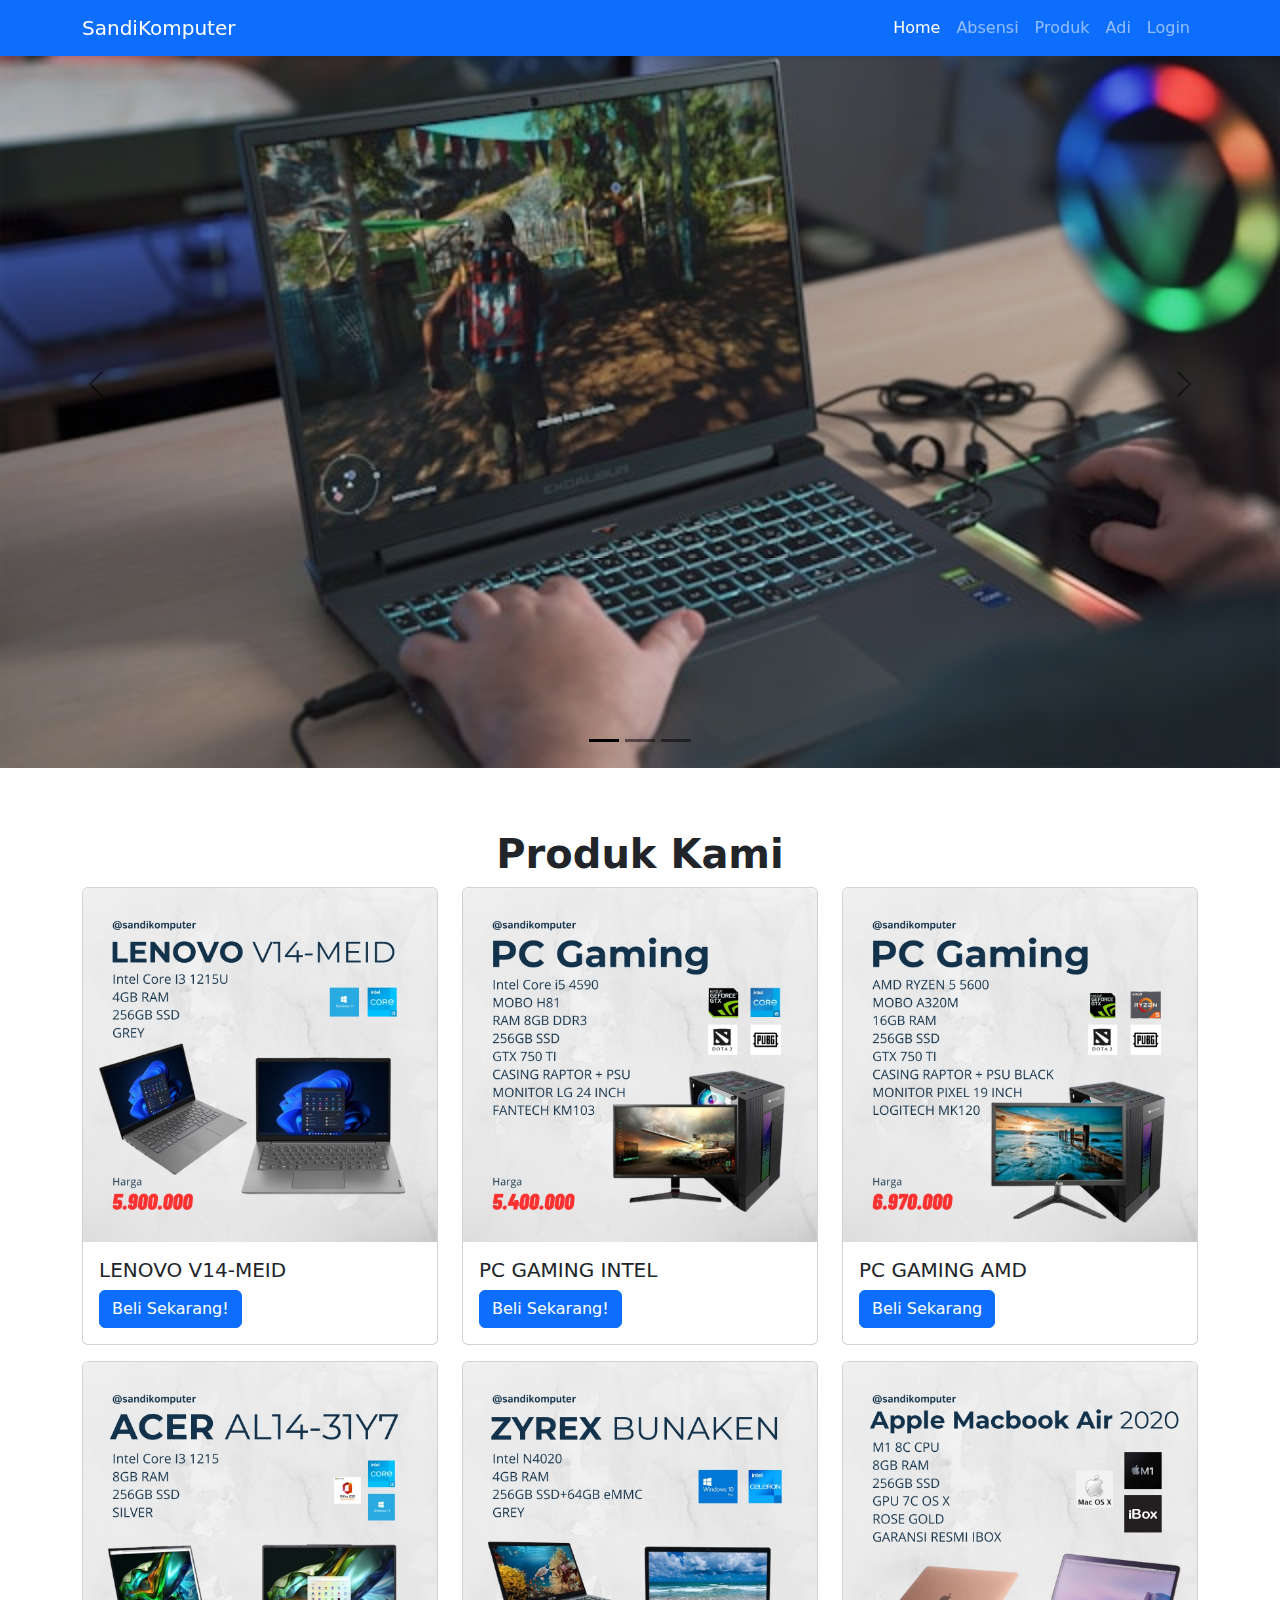
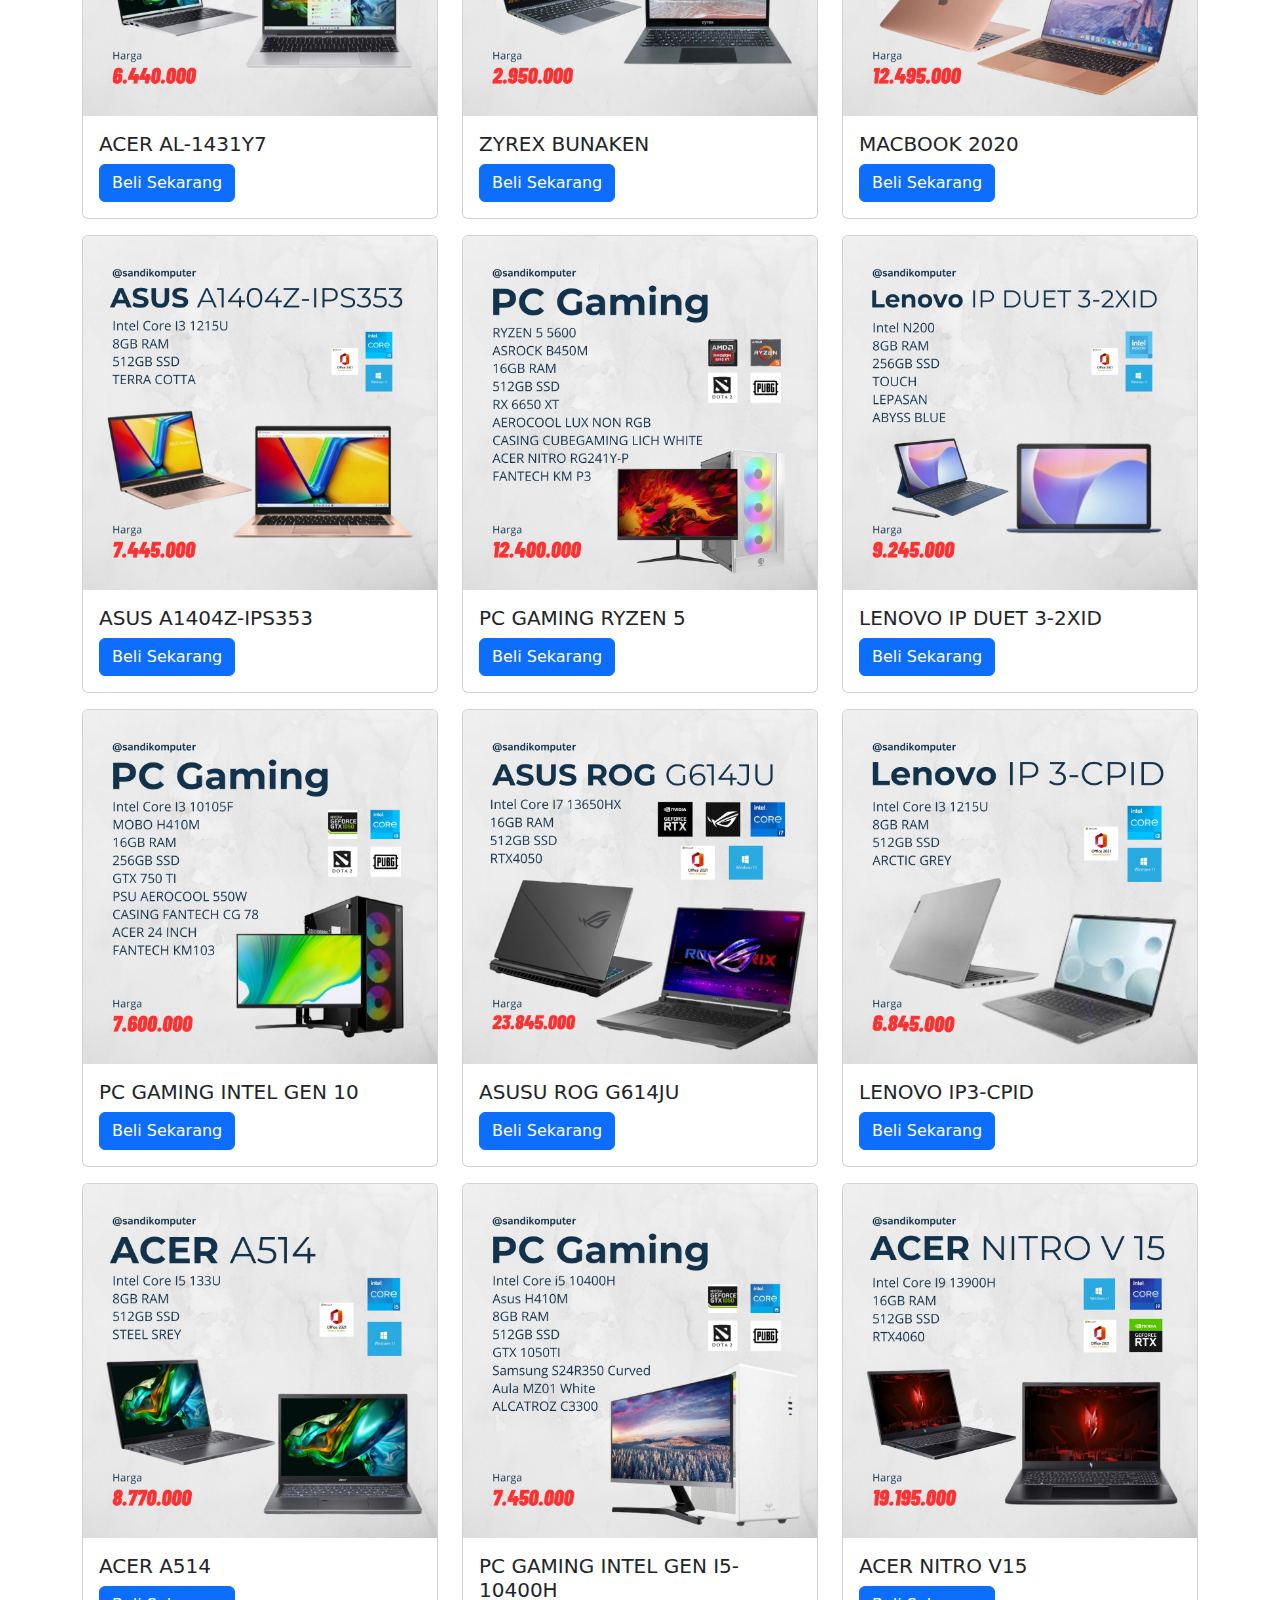
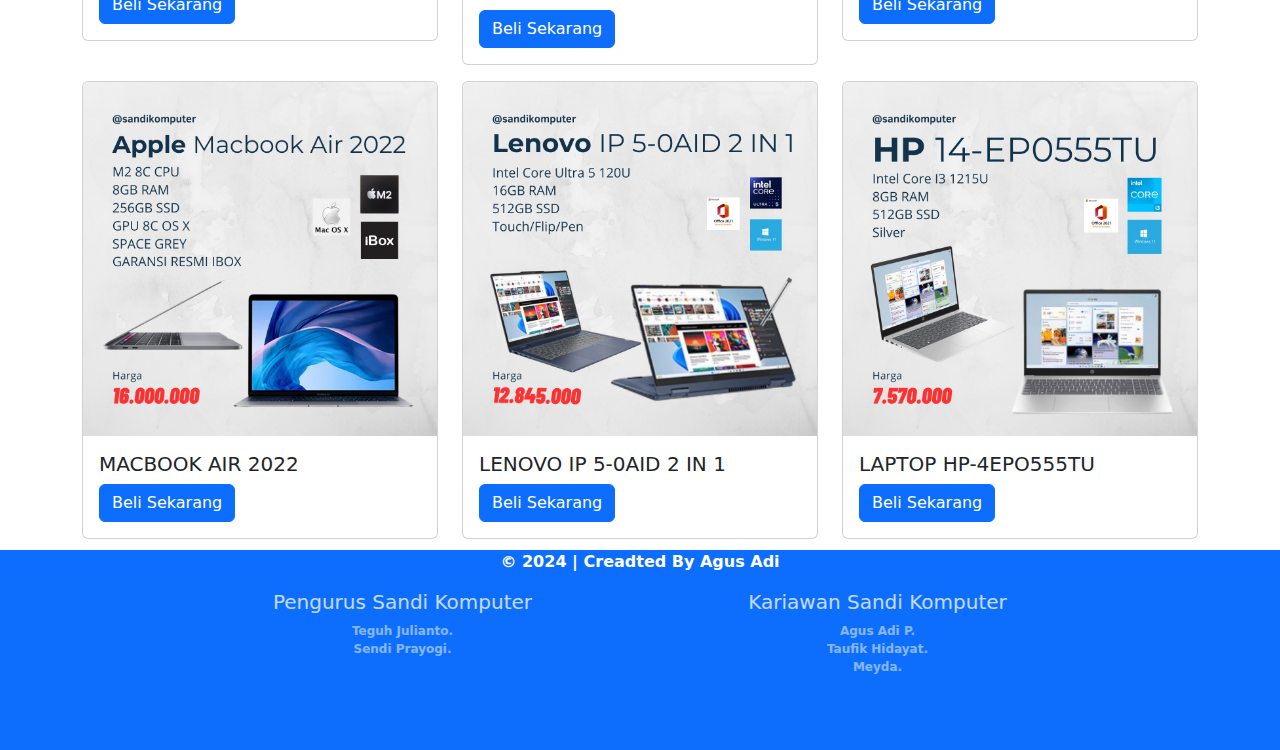
<file: Index.html>
<!doctype html>
<html lang="en">

<head>
  <meta charset="utf-8">
  <meta name="viewport" content="width=device-width, initial-scale=1">
  <title>Sandikomputer</title>
  <link rel="stylesheet" href="style.css">
  <link href="https://cdn.jsdelivr.net/npm/bootstrap@5.3.3/dist/css/bootstrap.min.css" rel="stylesheet"
    integrity="sha384-QWTKZyjpPEjISv5WaRU9OFeRpok6YctnYmDr5pNlyT2bRjXh0JMhjY6hW+ALEwIH" crossorigin="anonymous">
  <link rel="icon" href="img/icon/bulat.png" type="img/jpg" style="border-radius: 100%;">
</head>

<body data-loggedin="<?php echo isset($_SESSION['loggedin']) && $_SESSION['loggedin'] === true ? 'true' : 'false'; ?>  class="bg-secondary bg-opacity-25">

  <!-- navbar -->
  <nav
  class="navbar navbar-expand-lg bg-primary navbar-dark shadow-sm fixed-top"
>
  <div class="container">
    <a class="navbar-brand" href="#">SandiKomputer</a>
    <button
      class="navbar-toggler"
      type="button"
      data-bs-toggle="collapse"
      data-bs-target="#navbarNav"
      aria-controls="navbarNav"
      aria-expanded="false"
      aria-label="Toggle navigation"
    >
      <span class="navbar-toggler-icon"></span>
    </button>
    <div class="collapse navbar-collapse" id="navbarNav">
      <ul class="navbar-nav ms-auto">
        <li class="nav-item">
          <a class="nav-link active" aria-current="page" href="#"
            >Home</a
          >
        </li>
        <li class="nav-item">
          <a class="nav-link" href="magang/absen.html">Absensi</a>
        </li>
        <li class="nav-item">
          <a class="nav-link" href="#produk">Produk</a>
        </li>
        <li class="produk nav-item">
          <a class="nav-link" href="https://adiyzd.github.io/Biodata-github.io/">Adi</a>
        </li
        <li class="nav-item" id="login-link">
          <a class="nav-link" href="login.html">Login</a>
        </li>
      </ul>
    </div>
  </div>
</nav>
  <!-- ini adalah slider -->
  <div id="carouselExampleDark" class="carousel carousel-dark slide">
    <div class="carousel-indicators">
      <button type="button" data-bs-target="#carouselExampleDark" data-bs-slide-to="0" class="active"
        aria-current="true" aria-label="Slide 1"></button>
      <button type="button" data-bs-target="#carouselExampleDark" data-bs-slide-to="1" aria-label="Slide 2"></button>
      <button type="button" data-bs-target="#carouselExampleDark" data-bs-slide-to="2" aria-label="Slide 3"></button>
    </div>
    <div class="carousel-inner">
      <div class="carousel-item active" data-bs-interval="10000">
        <img src="img/slider/lgaming.jpg" class="d-block w-100" alt="Laptop Gaming">
        <div class="carousel-caption d-none d-md-block">
          <!-- <h5>First slide label</h5>
        <p>Some representative placeholder content for the first slide.</p> -->
        </div>
      </div>
      <div class="carousel-item" data-bs-interval="2000">
        <img src="img/slider/laptop.jpg" class="d-block w-100" alt="Laptop AMD">
        <div class="carousel-caption d-none d-md-block">
          <!-- <h5>Second slide label</h5>
        <p>Some representative placeholder content for the second slide.</p> -->
        </div>
      </div>
      <div class="carousel-item">
        <img src="img/slider/board.jpg" class="d-block w-100" alt="...">
        <div class="carousel-caption d-none d-md-block">
          <!-- <h5>Third slide label</h5>
        <p>Some representative placeholder content for the third slide.</p> -->
        </div>
      </div>
    </div>
    <button class="carousel-control-prev" type="button" data-bs-target="#carouselExampleDark" data-bs-slide="prev">
      <span class="carousel-control-prev-icon" aria-hidden="true"></span>
      <span class="visually-hidden">Previous</span>
    </button>
    <button class="carousel-control-next" type="button" data-bs-target="#carouselExampleDark" data-bs-slide="next">
      <span class="carousel-control-next-icon" aria-hidden="true"></span>
      <span class="visually-hidden">Next</span>
    </button>
  </div>
  <!-- end slider -->

  <!-- Ini adalah contet produk -->
  <section id="produk">
    <div class="container container-xs">
      <div class="row">
        <div class="col text-center">
          <h1 class="mt-3 fw-semibold lh-sm top-3" id="h1" style="padding-top: 45px;">
            Produk Kami
          </h1>
        </div>
      </div>
      <div class="row justify-content-center">
        <div class="col-lg-4 mb-3">
          <div class="card">
            <img src="img/Brend/2.jpeg" class="card-img-top" alt="...">
            <div class="card-body">
              <h5 class="card-title">LENOVO V14-MEID</h5>
              <!-- <p class="card-text">Some quick example text to build on the card title and make up the bulk of the card's content.</p> -->
              <a href="#" class="btn btn-primary">Beli Sekarang!</a>
            </div>
          </div>
        </div>

        <div class="col-lg-4 mb-3">
          <div class="card">
            <img src="img/Brend/3.jpeg" class="card-img-top" alt="...">
            <div class="card-body">
              <h5 class="card-title">PC GAMING INTEL</h5>
              <!-- <p class="card-text">Some quick example text to build on the card title and make up the bulk of the card's content.</p> -->
              <a href="#" class="btn btn-primary">Beli Sekarang!</a>
            </div>
          </div>
        </div>

        <div class="col-lg-4 mb-3">
          <div class="card">
            <img src="img/Brend/4.jpeg" class="card-img-top" alt="...">
            <div class="card-body">
              <h5 class="card-title">PC GAMING AMD</h5>
              <!-- <p class="card-text">Some quick example text to build on the card title and make up the bulk of the card's content.</p> -->
              <a href="#" class="btn btn-primary">Beli Sekarang</a>
            </div>
          </div>
        </div>

        <div class="col-lg-4 mb-3">
          <div class="card">
            <img src="img/Brend/5.jpeg" class="card-img-top" alt="...">
            <div class="card-body">
              <h5 class="card-title">ACER AL-1431Y7</h5>
              <!-- <p class="card-text">Some quick example text to build on the card title and make up the bulk of the card's content.</p> -->
              <a href="#" class="btn btn-primary">Beli Sekarang</a>
            </div>
          </div>
        </div>

        <div class="col-lg-4 mb-3">
          <div class="card">
            <img src="img/Brend/6.jpeg" class="card-img-top" alt="...">
            <div class="card-body">
              <h5 class="card-title">ZYREX BUNAKEN</h5>
              <!-- <p class="card-text">Some quick example text to build on the card title and make up the bulk of the card's content.</p> -->
              <a href="#" class="btn btn-primary">Beli Sekarang</a>
            </div>
          </div>
        </div>

        <div class="col-lg-4 mb-3">
          <div class="card">
            <img src="img/Brend/7.jpeg" class="card-img-top" alt="...">
            <div class="card-body">
              <h5 class="card-title">MACBOOK 2020</h5>
              <!-- <p class="card-text">Some quick example text to build on the card title and make up the bulk of the card's content.</p> -->
              <a href="#" class="btn btn-primary">Beli Sekarang</a>
            </div>
          </div>
        </div>

        <div class="col-lg-4 mb-3">
          <div class="card">
            <img src="img/Brend/8.jpeg" class="card-img-top" alt="...">
            <div class="card-body">
              <h5 class="card-title">ASUS A1404Z-IPS353</h5>
              <!-- <p class="card-text">Some quick example text to build on the card title and make up the bulk of the card's content.</p> -->
              <a href="#" class="btn btn-primary">Beli Sekarang</a>
            </div>
          </div>
        </div>

        <div class="col-lg-4 mb-3">
          <div class="card">
            <img src="img/Brend/9.jpeg" class="card-img-top" alt="...">
            <div class="card-body">
              <h5 class="card-title">PC GAMING RYZEN 5</h5>
              <!-- <p class="card-text">Some quick example text to build on the card title and make up the bulk of the card's content.</p> -->
              <a href="#" class="btn btn-primary">Beli Sekarang</a>
            </div>
          </div>
        </div>

        <div class="col-lg-4 mb-3">
          <div class="card">
            <img src="img/Brend/13.jpeg" class="card-img-top" alt="...">
            <div class="card-body">
              <h5 class="card-title">LENOVO IP DUET 3-2XID</h5>
              <!-- <p class="card-text">Some quick example text to build on the card title and make up the bulk of the card's content.</p> -->
              <a href="#" class="btn btn-primary">Beli Sekarang</a>
            </div>
          </div>
        </div>

        <div class="col-lg-4 mb-3">
          <div class="card">
            <img src="img/Brend/12.jpeg" class="card-img-top" alt="">
            <div class="card-body">
              <h5 class="card-title">PC GAMING INTEL GEN 10</h5>
              <!-- <p class="card-text">Lorem ipsum dolor sit, amet consectetur adipisicing elit. Nisi, distinctio?</p> -->
              <a href="#" class="btn btn-primary">Beli Sekarang</a>
            </div>
          </div>
        </div>

        <div class="col-lg-4 mb-3">
          <div class="card">
            <img src="img/Brend/14.jpeg" class="card-img-top" alt="">
            <div class="card-body">
              <h5 class="card-title">ASUSU ROG G614JU</h5>
              <!-- <p class="card-text">Lorem ipsum dolor sit, amet consectetur adipisicing elit. Nisi, distinctio?</p> -->
              <a href="#" class="btn btn-primary">Beli Sekarang</a>
            </div>
          </div>
        </div>

        <div class="col-lg-4 mb-3">
          <div class="card">
            <img src="img/Brend/15.jpeg" class="card-img-top" alt="">
            <div class="card-body">
              <h5 class="card-title">LENOVO IP3-CPID</h5>
              <!-- <p class="card-text">Lorem ipsum dolor sit, amet consectetur adipisicing elit. Nisi, distinctio?</p> -->
              <a href="#" class="btn btn-primary">Beli Sekarang</a>
            </div>
          </div>
        </div>

        <div class="col-lg-4 mb-3">
          <div class="card">
            <img src="img/Brend/16.jpeg" class="card-img-top" alt="">
            <div class="card-body">
              <h5 class="card-title">ACER A514</h5>
              <!-- <p class="card-text">Lorem ipsum dolor sit, amet consectetur adipisicing elit. Nisi, distinctio?</p> -->
              <a href="#" class="btn btn-primary">Beli Sekarang</a>
            </div>
          </div>
        </div>

        <div class="col-lg-4 mb-3">
          <div class="card">
            <img src="img/Brend/17.jpeg" class="card-img-top" alt="">
            <div class="card-body">
              <h5 class="card-title">PC GAMING INTEL GEN I5-10400H</h5>
              <!-- <p class="card-text">Lorem ipsum dolor sit, amet consectetur adipisicing elit. Nisi, distinctio?</p> -->
              <a href="#" class="btn btn-primary">Beli Sekarang</a>
            </div>
          </div>
        </div>

        <div class="col-lg-4 mb-3">
          <div class="card">
            <img src="img/Brend/18.jpeg" class="card-img-top" alt="">
            <div class="card-body">
              <h5 class="card-title">ACER NITRO V15</h5>
              <!-- <p class="card-text">Lorem ipsum dolor sit, amet consectetur adipisicing elit. Nisi, distinctio?</p> -->
              <a href="#" class="btn btn-primary">Beli Sekarang</a>
            </div>
          </div>
        </div>

        <div class="col-lg-4 mb-3">
          <div class="card">
            <img src="img/Brend/19.jpeg" class="card-img-top" alt="">
            <div class="card-body">
              <h5 class="card-title">MACBOOK AIR 2022</h5>
              <!-- <p class="card-text">Lorem ipsum dolor sit, amet consectetur adipisicing elit. Nisi, distinctio?</p> -->
              <a href="#" class="btn btn-primary">Beli Sekarang</a>
            </div>
          </div>
        </div>

        <div class="col-lg-4 mb-3">
          <div class="card">
            <img src="img/Brend/20.jpeg" class="card-img-top" alt="">
            <div class="card-body">
              <h5 class="card-title">LENOVO IP 5-0AID 2 IN 1</h5>
              <!-- <p class="card-text">Lorem ipsum dolor sit, amet consectetur adipisicing elit. Nisi, distinctio?</p> -->
              <a href="#" class="btn btn-primary">Beli Sekarang</a>
            </div>
          </div>
        </div>

        <div class="col-lg-4 mb-3">
          <div class="card">
            <img src="img/Brend/21.jpeg" class="card-img-top" alt="">
            <div class="card-body">
              <h5 class="card-title">LAPTOP HP-4EPO555TU</h5>
              <!-- <p class="card-text">Lorem ipsum dolor sit, amet consectetur adipisicing elit. Nisi, distinctio?</p> -->
              <a href="#" class="btn btn-primary">Beli Sekarang</a>
            </div>
          </div>
        </div>

      </div>
  </section>
  <!-- end content -->

  <!-- alret -->
  <div class="container">
    <div id="alertPlaceholder"></div>
  </div>
  <!-- end alret -->

  <!-- footer -->
  <footer class="bg-primary text-white pb-5">
    <div class="container">
      <div class="row justify-content-evenly text-center">
        <div class="col-12 text-center fs-6">
          <p>&copy; 2024 | Creadted By Agus Adi</p>
        </div>

        <div class="col-3">
          <h5 class="opacity-75">Pengurus Sandi Komputer</h5>
          <p class="position-relative opacity-50">Teguh Julianto.<br>Sendi Prayogi.</p>
        </div>

        <div class="col-3">
          <h5 class="opacity-75">Kariawan Sandi Komputer</h5>
          <p class="position-relative opacity-50">Agus Adi P.<br>Taufik Hidayat.<br>Meyda.</p>
        </div>
      </div>
    </div>
  </footer>
  <!-- end footer -->
  <!-- ok koneksi -->
  <script src="cont.js"></script>
  <!-- koenksi database -->
  <script src="https://cdn.jsdelivr.net/npm/bootstrap@5.3.3/dist/js/bootstrap.bundle.min.js"
    integrity="sha384-YvpcrYf0tY3lHB60NNkmXc5s9fDVZLESaAA55NDzOxhy9GkcIdslK1eN7N6jIeHz"
    crossorigin="anonymous"></script>
  <script src="script.js"></script>
</body>

</html>
</file>
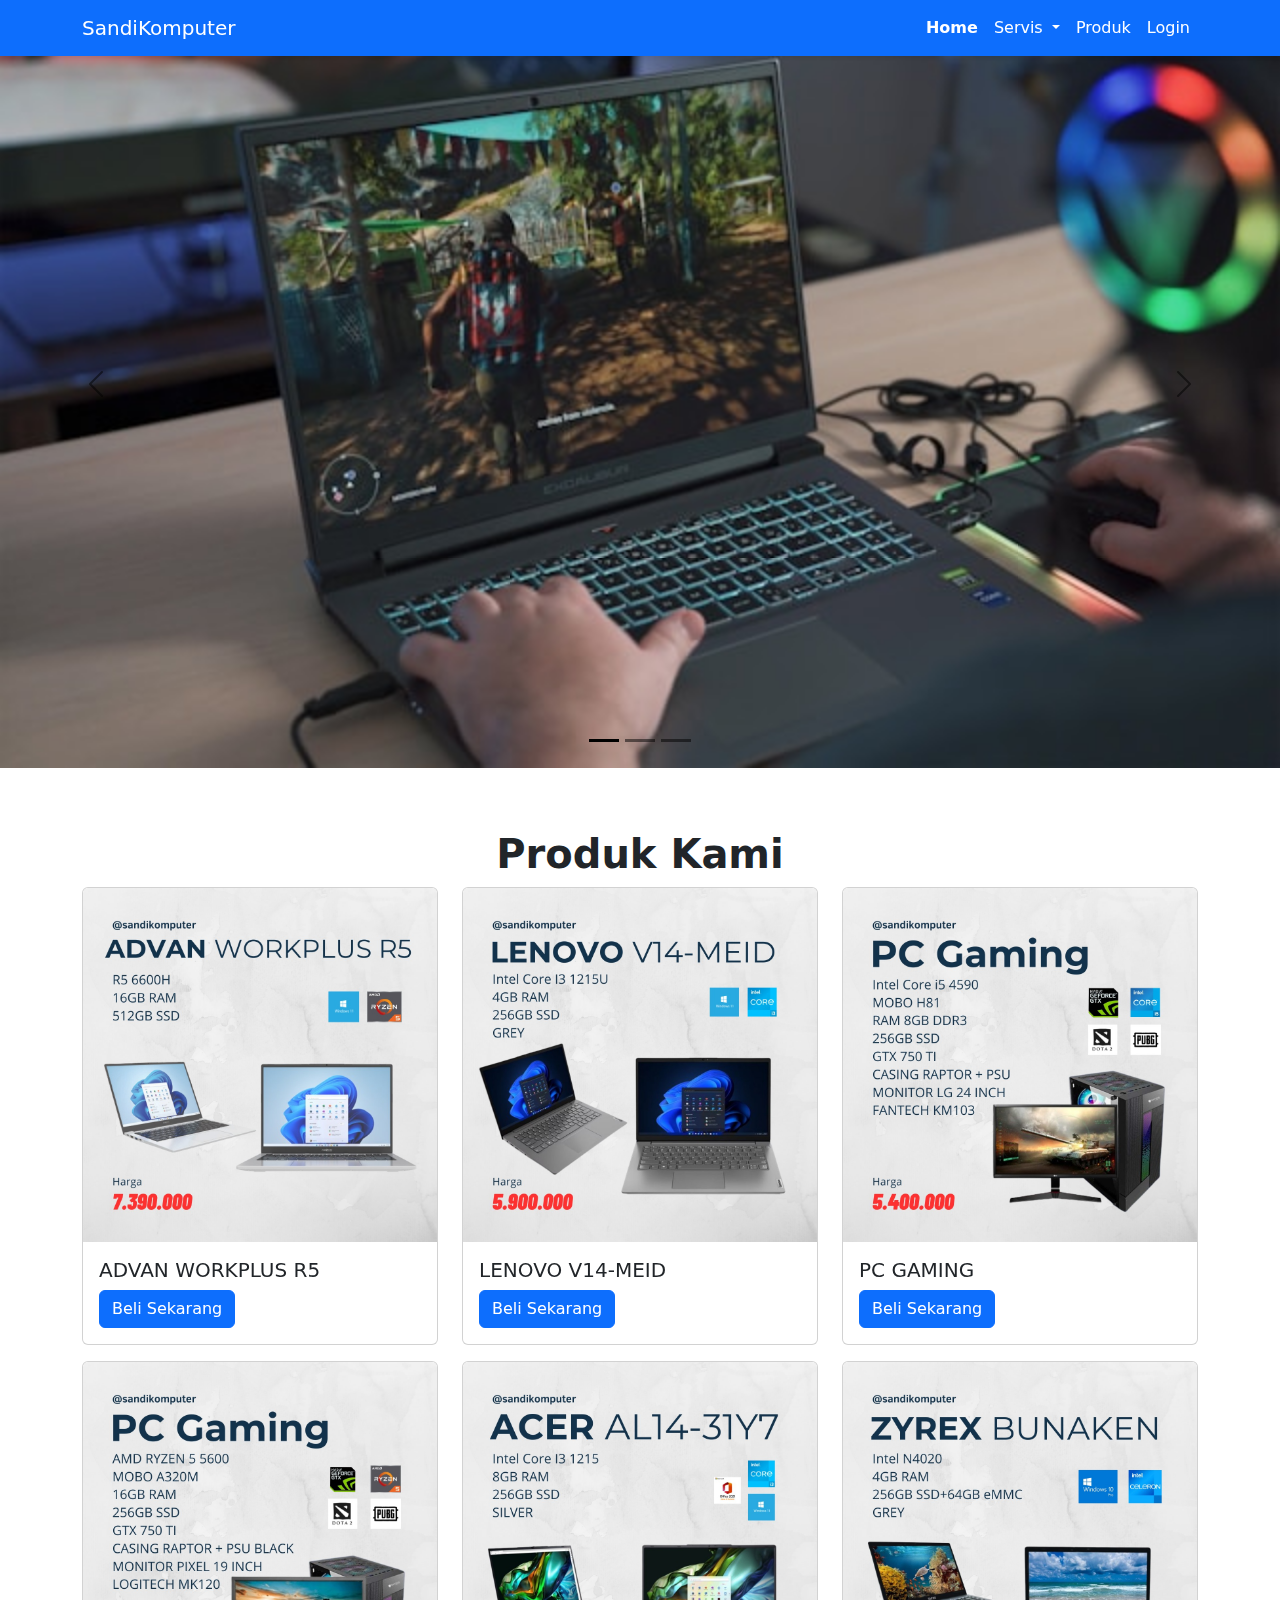
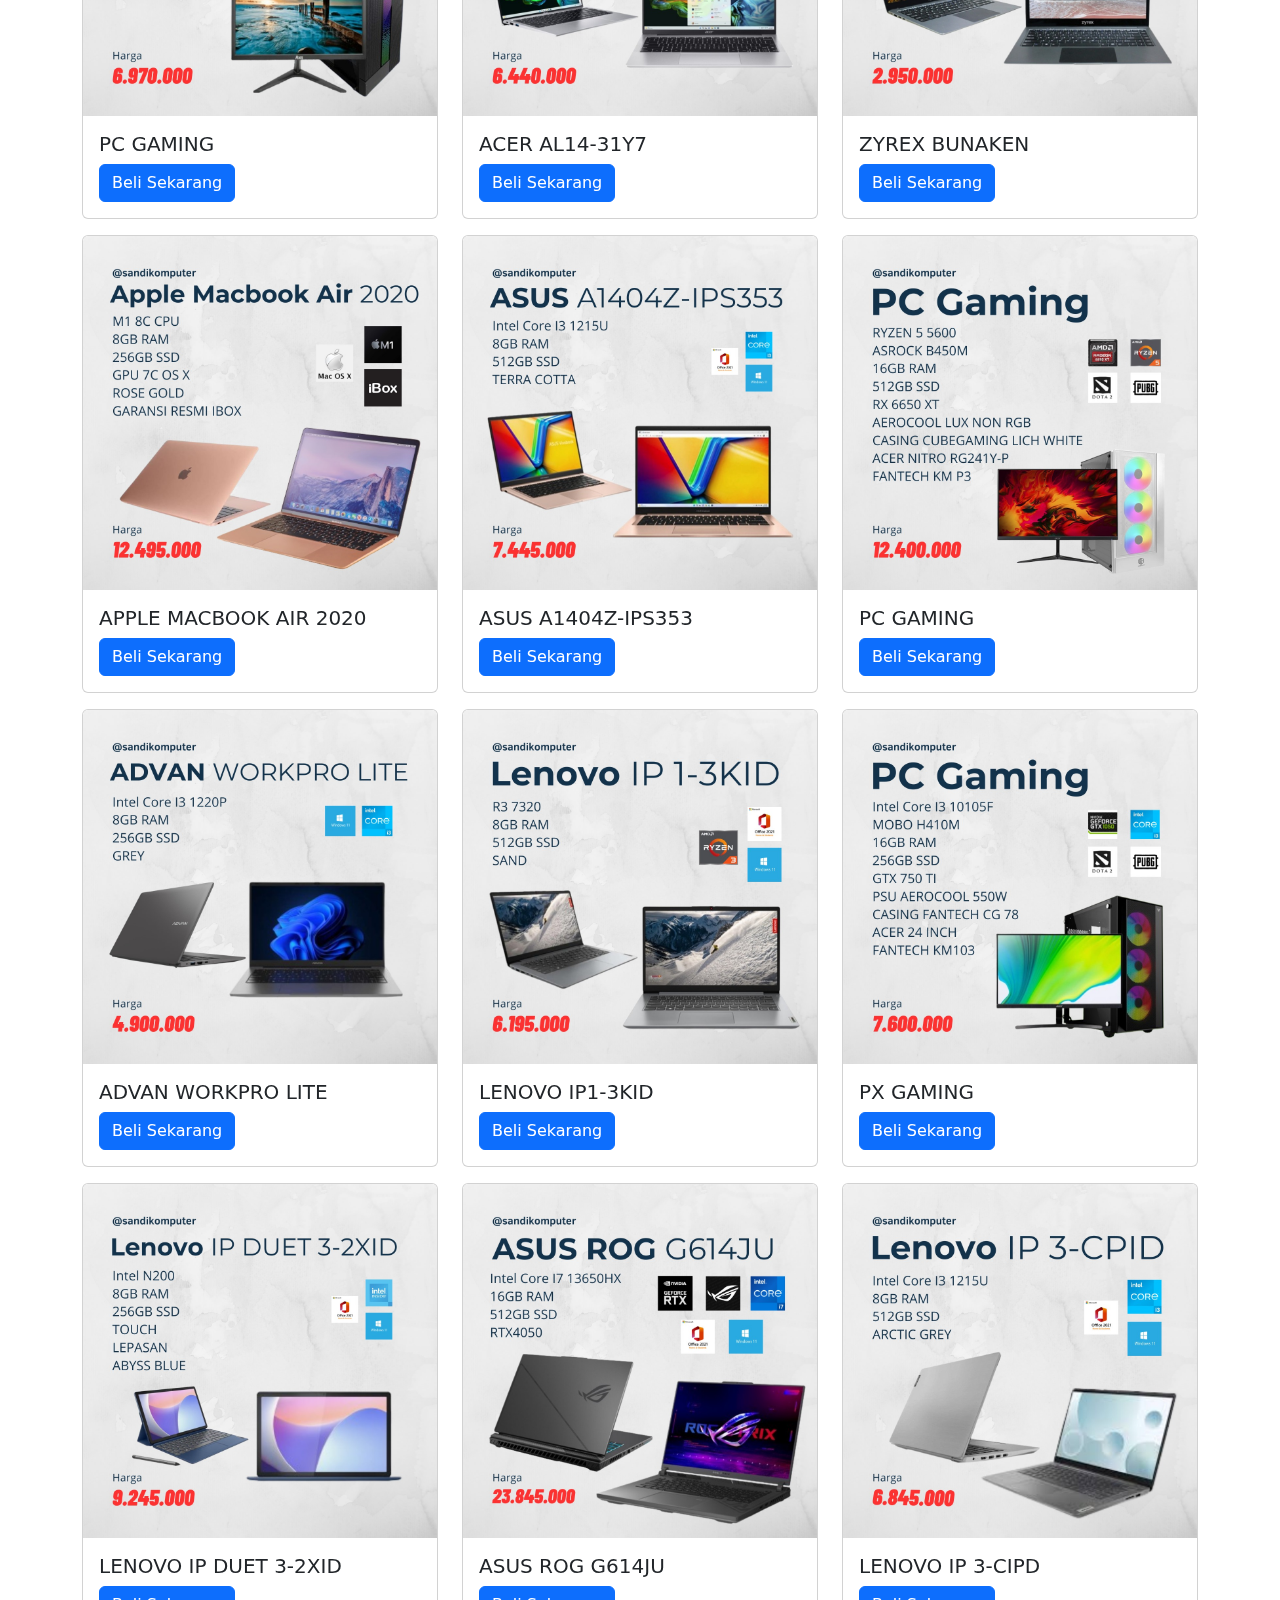
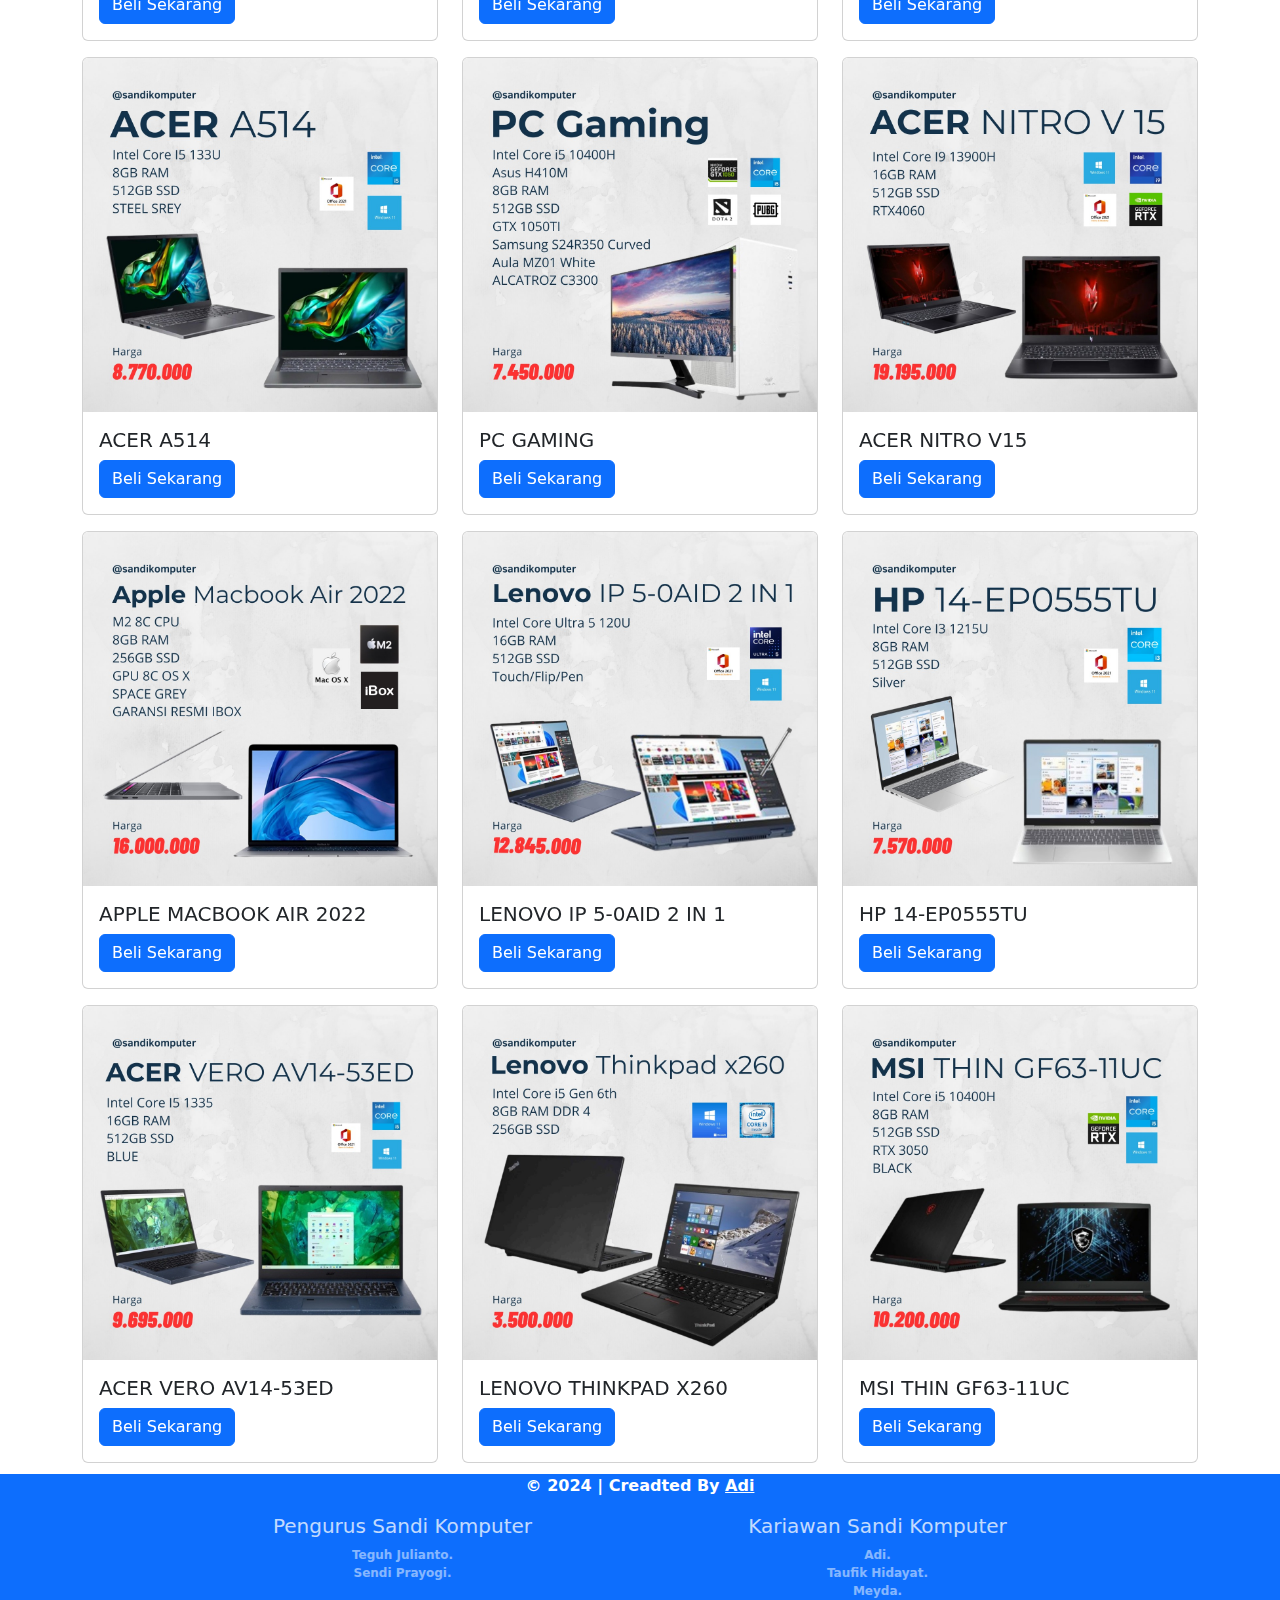
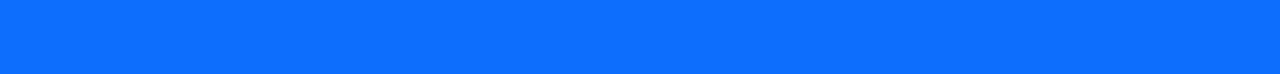
<file: index.html>
<!doctype html>
<html lang="en">

<head>
  <meta charset="utf-8">
  <meta name="viewport" content="width=device-width, initial-scale=1">
  <title>Sandikomputer</title>
  <link rel="stylesheet" href="style.css">
  <!-- icon cnd  -->
  <link rel="stylesheet" href="https://cdn.jsdelivr.net/npm/bootstrap-icons@1.11.3/font/bootstrap-icons.min.css">
  <link href="https://cdn.jsdelivr.net/npm/bootstrap@5.3.3/dist/css/bootstrap.min.css" rel="stylesheet"
    integrity="sha384-QWTKZyjpPEjISv5WaRU9OFeRpok6YctnYmDr5pNlyT2bRjXh0JMhjY6hW+ALEwIH" crossorigin="anonymous">
  <link rel="icon" href="img/icon/bulat.png" type="img/jpg" style="border-radius: 100%;">
  <link rel="stylesheet" href="./css/animasiCard.css">
  <link rel="stylesheet" href="./css/loading.css">
  <!-- cdn aos css -->
  <link href="https://unpkg.com/aos@2.3.1/dist/aos.css" rel="stylesheet">
  <link rel="stylesheet" href="./css/hover/drop.css">
</head>

<body
  data-loggedin="<?php echo isset($_SESSION['loggedin']) && $_SESSION['loggedin'] === true ? 'true' : 'false'; ?>  class="
  bg-secondary bg-opacity-25">

  <!-- navbar -->
  <nav class="navbar navbar-expand-lg bg-primary navbar-dark shadow-sm fixed-top">
    <div class="container">
      <a class="navbar-brand" href="#">SandiKomputer</a>
      <button class="navbar-toggler" type="button" data-bs-toggle="collapse" data-bs-target="#navbarNav"
        aria-controls="navbarNav" aria-expanded="false" aria-label="Toggle navigation">
        <span class="navbar-toggler-icon"></span>
      </button>
      <div class="collapse navbar-collapse" id="navbarNav">
        <ul class="navbar-nav ms-auto">
          <li class="nav-item">
            <a class="nav-link active" aria-current="page" id="h" href="#">Home</a>
          </li>
          <li class="nav-item">
            <a class="nav-link" href="magang/absen.html" style="display: none;" disabled>Absensi</a>
          </li>
          <!-- list servis -->
          <li class="nav-item">
            <a class="nav-link dropdown-toggle active" aria-current="page" href="#" id="navbarDropdown" role="button" data-bs-toggle="dropdown" aria-expanded="false">
              Servis
            </a>
            <ul class="dropdown-menu">
              <li><a class="dropdown-item" href="#" id="sl">Servis Laptop</a></li>
              <li><a class="dropdown-item" href="#" id="sp">Servis Pc</a></li>
              <li><a class="dropdown-item" href="#" id="spl">Servis Printer</a></li>
            </ul>
          </li>
          <!-- end list servis -->
          <li class="nav-item">
            <a class="nav-link active" aria-current="page" href="#produk">Produk</a>
          </li>
          <li class="produk nav-item">
            <a class="nav-link" aria-current="page" href="https://adiyzd.github.io/Biodata-gith ub.io/" style="display: none;" disabled>Adi</a>
          </li <li class="nav-item" id="login-link">
          <a class="nav-link  active" href="login.html">Login</a>
          </li>
        </ul>
      </div>
    </div>
  </nav>
  <span id="targer"></span>
  <!-- ini adalah slider -->
  <div id="carouselExampleDark" class="carousel carousel-dark slide">
    <div class="carousel-indicators">
      <button type="button" data-bs-target="#carouselExampleDark" data-bs-slide-to="0" class="active"
        aria-current="true" aria-label="Slide 1"></button>
      <button type="button" data-bs-target="#carouselExampleDark" data-bs-slide-to="1" aria-label="Slide 2"></button>
      <button type="button" data-bs-target="#carouselExampleDark" data-bs-slide-to="2" aria-label="Slide 3"></button>
    </div>
    <div class="carousel-inner">
      <div class="carousel-item active" data-bs-interval="10000">
        <img src="img/slider/lgaming.jpg" class="d-block w-100" alt="Laptop Gaming">
        <div class="carousel-caption d-none d-md-block">
          <!-- <h5>First slide label</h5>
        <p>Some representative placeholder content for the first slide.</p> -->
        </div>
      </div>
      <div class="carousel-item" data-bs-interval="2000">
        <img src="img/slider/laptop.jpg" class="d-block w-100" alt="Laptop AMD">
        <div class="carousel-caption d-none d-md-block">
          <!-- <h5>Second slide label</h5>
        <p>Some representative placeholder content for the second slide.</p> -->
        </div>
      </div>
      <div class="carousel-item">
        <img src="img/slider/board.jpg" class="d-block w-100" alt="...">
        <div class="carousel-caption d-none d-md-block">
          <!-- <h5>Third slide label</h5>
        <p>Some representative placeholder content for the third slide.</p> -->
        </div>
      </div>
    </div>
    <button class="carousel-control-prev" type="button" data-bs-target="#carouselExampleDark" data-bs-slide="prev">
      <span class="carousel-control-prev-icon" aria-hidden="true"></span>
      <span class="visually-hidden">Previous</span>
    </button>
    <button class="carousel-control-next" type="button" data-bs-target="#carouselExampleDark" data-bs-slide="next">
      <span class="carousel-control-next-icon" aria-hidden="true"></span>
      <span class="visually-hidden">Next</span>
    </button>
  </div>
  <!-- end slider -->

  <!-- Ini adalah contet produk -->
  <section id="produk">
    <div class="container container-xs">
      <div class="row">
        <div class="col text-center">
          <h1 class="mt-3 fw-semibold lh-sm top-3" id="h1" style="padding-top: 45px;">
            Produk Kami
          </h1>
        </div>
      </div>
      <div class="row justify-content-center">
        <!-- bagian 1 -->
        <div class="col-lg-4 mb-3">
          <div id="c1" class="card">
            <!-- loading -->
            <div class="spinner">
              <span class="ball-1"></span>
              <span class="ball-2"></span>
              <span class="ball-3"></span>
              <span class="ball-4"></span>
              <span class="ball-5"></span>
              <span class="ball-6"></span>
              <span class="ball-7"></span>
              <span class="ball-8"></span>
            </div>
            <a href="#" data-bs-toggle="modal" data-bs-target="#productModal">
              <img src="img/Brend/1.jpeg" class="img1 card-img-top" alt="Product 1">
            </a>
            <div class="card-body">
              <h5 class="card-title">ADVAN WORKPLUS R5</h5>
              <a href="#" class="btn btn-primary" data-bs-toggle="modal" data-bs-target="#productModal">Beli
                Sekarang</a>
            </div>
          </div>
        </div>

        <!-- Modal -->
        <div class="modal fade" id="productModal" tabindex="-1" aria-labelledby="productModalLabel" aria-hidden="true">
          <div class="modal-dialog">
            <div class="modal-content">
              <div class="modal-header">
                <h5 class="modal-title" id="model1">ADVAN WORKPLUS R5</h5>
                <button type="button" class="btn-close" data-bs-dismiss="modal" aria-label="Close"></button>
              </div>
              <div class="modal-body">
                <a href="#" data-bs-toggle="modal" data-bs-target="#productModal1">
                  <img src="img/Brend/1.jpeg" class="img-fluid" alt="...">
                </a>
                  <div class="row">
                  <div class="col-6 text-center">
                    <h4>SPESIFIKASI</h4>
                    <p id="info1">
                      R5 6600H<br>
                      16GB RAM<br>
                      512GB SSD 
                    </p>
                  </div>
                  <div class="col-6 text-center">
                    <h4>HARGA!</h4>
                    <H5 style="color: red;" id="hargaAdvan">7.390.000</H5> 
                  </div>
                </div>               
              </div>
              <div class="modal-footer">
                <button type="button" class="btn btn-secondary" data-bs-dismiss="modal">Tutup</button>
                <button type="button" class="btn btn-primary" id="buy1">Beli Sekarang</button>
              </div>
            </div>
          </div>
        </div>
        <!-- end bagian 1 -->

        <!-- bagian 2 -->
        <div class="col-lg-4 mb-3">
          <div class="card">
              <a href="#" data-bs-toggle="modal" data-bs-target="#productModal1">
                <img src="img/Brend/2.jpeg" class="card-img-top" alt="...">
              </a>
                <div class="card-body">
                  <h5 class="card-title" id="model2">LENOVO V14-MEID</h5>
                  <a href="#" class="btn btn-primary" data-bs-toggle="modal" data-bs-target="#productModal1">Beli Sekarang</a>
              </div>
          </div>
      </div>
      
      <!-- Modal -->
      <div class="modal fade" id="productModal1" tabindex="-1" aria-labelledby="productModalLabel" aria-hidden="true">
          <div class="modal-dialog">
              <div class="modal-content">
                  <div class="modal-header">
                      <h5 class="modal-title" id="productModalLabel">LENOVO V14-MEID</h5>
                      <button type="button" class="btn-close" data-bs-dismiss="modal" aria-label="Close"></button>
                  </div>
                  <div class="modal-body">
                      <img src="img/Brend/2.jpeg" class="img-fluid" alt="...">
                      <div class="row">
                        <div class="col-6 text-center">
                          <h4>SPESIFIKASI</h4>
                          <p id="info2">
                            INTEL CORE I3 1215U<br>
                            4GB RAM<br>
                            256GB SSD<br>
                            GREY 
                          </p>
                        </div>
                        <div class="col-6 text-center">
                          <h4>HARGA!</h4>
                          <H5 style="color: red;" id="hargaLenovo">5.900.000</H5> 
                        </div>
                      </div> 
                  </div>
                  <div class="modal-footer">
                      <button type="button" class="btn btn-secondary" data-bs-dismiss="modal">Tutup</button>
                      <button type="button" class="btn btn-primary" id="buy2">Beli Sekarang</button>
                  </div>
              </div>
          </div>
      </div>
      <!-- end bagian 2 -->
      
      <!-- bagian 3 -->
      <div class="col-lg-4 mb-3">
        <div class="card">
          <a href="#" data-bs-toggle="modal" data-bs-target="#productModal2">
            <img src="img/Brend/3.jpeg" class="card-img-top" alt="...">
          </a>  
            <div class="card-body">
                <h5 class="card-title" id="3">PC GAMING</h5>
                <a href="#" class="btn btn-primary" data-bs-toggle="modal" data-bs-target="#productModal2">Beli Sekarang</a>
            </div>
        </div>
    </div>
    
    <!-- Modal -->
    <div class="modal fade" id="productModal2" tabindex="-1" aria-labelledby="productModalLabel" aria-hidden="true">
        <div class="modal-dialog">
            <div class="modal-content">
                <div class="modal-header">
                    <h5 class="modal-title" id="productModalLabel" id="3">PC GAMING</h5>
                    <button type="button" class="btn-close" data-bs-dismiss="modal" aria-label="Close"></button>
                </div>
                <div class="modal-body">
                    <img src="img/Brend/3.jpeg" class="img-fluid" alt="...">
                    <div class="row">
                      <div class="col-6 text-center">
                        <h4>SPESIFIKASI</h4>
                        <p id="info3">
                          INTEL CORE I5 4590<br>
                          MOBO H81<br>
                          RAM 8GB DDR3<br>
                          256GB SSD<br>
                          GTX 750 TI <br>
                          CASING RAPTOR + PSU<br>
                          MONITOR LG 24INCH <br>
                          FANTECH KM103 
                        </p>
                      </div>
                      <div class="col-6 text-center">
                        <h4>HARGA!</h4>
                        <H5 style="color: red;" id="pc">5.400.000</H5> 
                      </div>
                    </div> 
                </div>
                <div class="modal-footer">
                    <button type="button" class="btn btn-secondary" data-bs-dismiss="modal">Tutup</button>
                    <button type="button" class="btn btn-primary" id="buy3">Beli Sekarang</button>
                </div>
            </div>
        </div>
    </div>
      <!-- end bagian 3 -->
      
      <!-- bagian 4 -->
      <div class="col-lg-4 mb-3">
        <div class="card">
            <a href="#" data-bs-toggle="modal" data-bs-target="#prduck4">
              <img src="img/Brend/4.jpeg" class="card-img-top" alt="...">
            </a>
            <div class="card-body">
                <h5 class="card-title" id="pc-1">PC GAMING</h5>
                <a href="#" class="btn btn-primary" data-bs-toggle="modal" data-bs-target="#prduck4">Beli Sekarang</a>
            </div>
        </div>
    </div>
    
    <!-- Modal -->
    <div class="modal fade" id="prduck4" tabindex="-1" aria-labelledby="productModalLabel" aria-hidden="true">
        <div class="modal-dialog">
            <div class="modal-content">
                <div class="modal-header">
                    <h5 class="modal-title" id="productModalLabel" id="pc111">PC GAMING</h5>
                    <button type="button" class="btn-close" data-bs-dismiss="modal" aria-label="Close"></button>
                </div>
                <div class="modal-body">
                    <img src="img/Brend/4.jpeg" class="img-fluid" alt="procuk kami">
                    <div class="row">
                      <div class="col-6 text-center">
                        <h4>SPESIFIKASI</h4>
                        <p id="info-4">
                          AMD RYZEN 5 5600<br>
                          MOBO A320M<br>
                          RAM 16GB<br>
                          256GB SSD<br>
                          GTX 750 TI <br>
                          CASING RAPTOR + PSU BLACK<br>
                          MONITOR PIXEL 19 INCH<br>
                          LOGITECH MK120
                        </p>
                      </div>
                      <div class="col-6 text-center">
                        <h4>HARGA!</h4>
                        <H5 style="color: red;" id="pc1">6.970.000</H5> 
                      </div>
                    </div>
                </div>
                <div class="modal-footer">
                    <button type="button" class="btn btn-secondary" data-bs-dismiss="modal">Tutup</button>
                    <button type="button" class="btn btn-primary" id="buy44">Beli Sekarang</button>
                </div>
            </div>
        </div>
    </div>
      <!-- end bagian 4 -->
      
      <!-- bagian 5 -->
      <div class="col-lg-4 mb-3">
        <div class="card">
            <a href="#" data-bs-toggle="modal" data-bs-target="#productModal5">
              <img src="img/Brend/5.jpeg" class="card-img-top" alt="...">
            </a>
            <div class="card-body">
                <h5 class="card-title" id="acer">ACER AL14-31Y7</h5>
                <a href="#" class="btn btn-primary" data-bs-toggle="modal" data-bs-target="#productModal5">Beli Sekarang</a>
            </div>
        </div>
    </div>
    
    <!-- Modal -->
    <div class="modal fade" id="productModal5" tabindex="-1" aria-labelledby="productModalLabel" aria-hidden="true">
        <div class="modal-dialog">
            <div class="modal-content">
                <div class="modal-header">
                    <h5 class="modal-title" id="productModalLabel">ACER AL14-31Y7</h5>
                    <button type="button" class="btn-close" data-bs-dismiss="modal" aria-label="Close"></button>
                </div>
                <div class="modal-body">
                    <img src="img/Brend/5.jpeg" class="img-fluid" alt="...">
                    <div class="row">
                      <div class="col-6 text-center">
                        <h4>SPESIFIKASI</h4>
                        <p id="info5">
                          INTEL CORE I3 1215<br>
                          RAM 8GB<br>
                          256GB SSD<br>
                          SILVER
                        </p>
                      </div>
                      <div class="col-6 text-center">
                        <h4>HARGA!</h4>
                        <H5 style="color: red;" id="hargaAcer">6.440.000</H5> 
                      </div>
                    </div>
                </div>
                <div class="modal-footer">
                    <button type="button" class="btn btn-secondary" data-bs-dismiss="modal">Tutup</button>
                    <button type="button" class="btn btn-primary" id="buy5">Beli Sekarang</button>
                </div>
            </div>
        </div>
    </div>
      <!-- end bagian 5 -->
      
      <!-- bagian 6 -->
      <div class="col-lg-4 mb-3">
        <div class="card">
            <a href="#" data-bs-toggle="modal" data-bs-target="#productModal6">
              <img src="img/Brend/6.jpeg" class="card-img-top" alt="...">
            </a>
            <div class="card-body">
                <h5 class="card-title" id="p6">ZYREX BUNAKEN</h5>
                <a href="#" class="btn btn-primary" data-bs-toggle="modal" data-bs-target="#productModal6">Beli Sekarang</a>
            </div>
        </div>
    </div>
    
    <!-- Modal -->
    <div class="modal fade" id="productModal6" tabindex="-1" aria-labelledby="productModalLabel" aria-hidden="true">
        <div class="modal-dialog">
            <div class="modal-content">
                <div class="modal-header">
                    <h5 class="modal-title" id="productModalLabel">ZYREX BUNAKEN</h5>
                    <button type="button" class="btn-close" data-bs-dismiss="modal" aria-label="Close"></button>
                </div>
                <div class="modal-body">
                    <img src="img/Brend/6.jpeg" class="img-fluid" alt="...">
                    <div class="row">
                      <div class="col-6 text-center">
                        <h4>SPESIFIKASI</h4>
                        <p id="s6">
                          INTEL N4020<br>
                          RAM 4GB<br>
                          256GB SSD + 64GB eMMC<br>
                          GREY
                        </p>
                      </div>
                      <div class="col-6 text-center">
                        <h4>HARGA!</h4>
                        <H5 style="color: red;" id="h6">2.950.000</H5> 
                      </div>
                    </div>
                </div>
                <div class="modal-footer">
                    <button type="button" class="btn btn-secondary" data-bs-dismiss="modal">Tutup</button>
                    <button type="button" class="btn btn-primary" id="buy6">Beli Sekarang</button>
                </div>
            </div>
        </div>
    </div>
      <!-- end bagian 6 -->
       
      <!-- bagian 7 -->
      <div class="col-lg-4 mb-3">
        <div class="card">
            <a href="#" data-bs-toggle="modal" data-bs-target="#productModal7">
              <img src="img/Brend/7.jpeg" class="card-img-top" alt="...">
            </a>
            <div class="card-body">
                <h5 class="card-title" id="p7">APPLE MACBOOK AIR 2020</h5>
                <a href="#" class="btn btn-primary" data-bs-toggle="modal" data-bs-target="#productModal7">Beli Sekarang</a>
            </div>
        </div>
    </div>
    
    <!-- Modal -->
    <div class="modal fade" id="productModal7" tabindex="-1" aria-labelledby="productModalLabel" aria-hidden="true">
        <div class="modal-dialog">
            <div class="modal-content">
                <div class="modal-header">
                    <h5 class="modal-title" id="productModalLabel">APPLE MACBOOK AIR 2020</h5>
                    <button type="button" class="btn-close" data-bs-dismiss="modal" aria-label="Close"></button>
                </div>
                <div class="modal-body">
                    <img src="img/Brend/7.jpeg" class="img-fluid" alt="...">
                    <div class="row">
                      <div class="col-6 text-center">
                        <h4>SPESIFIKASI</h4>
                        <p id="s7">
                          M1 8C CPU<br>
                          RAM 8GB<br>
                          256GB SSD<br>
                          GPU 7C OS X<br>
                          ROSE GOLD<br>
                          GARANSI RESMI IBOX
                        </p>
                      </div>
                      <div class="col-6 text-center">
                        <h4>HARGA!</h4>
                        <H5 style="color: red;" id="h7">12.495.000</H5> 
                      </div>
                    </div>
                </div>
                <div class="modal-footer">
                    <button type="button" class="btn btn-secondary" data-bs-dismiss="modal">Tutup</button>
                    <button type="button" class="btn btn-primary" id="buy7">Beli Sekarang</button>
                </div>
            </div>
        </div>
    </div>
      <!-- end bagian 7 -->
      
      <!-- bagian 8 -->
      <div class="col-lg-4 mb-3">
        <div class="card">
            <a href="#" data-bs-toggle="modal" data-bs-target="#productModal8">
              <img src="img/Brend/8.jpeg" class="card-img-top" alt="...">
            </a>
            <div class="card-body">
                <h5 class="card-title" id="p8">ASUS A1404Z-IPS353</h5>
                <a href="#" class="btn btn-primary" data-bs-toggle="modal" data-bs-target="#productModal8">Beli Sekarang</a>
            </div>
        </div>
    </div>
    
    <!-- Modal -->
    <div class="modal fade" id="productModal8" tabindex="-1" aria-labelledby="productModalLabel" aria-hidden="true">
        <div class="modal-dialog">
            <div class="modal-content">
                <div class="modal-header">
                    <h5 class="modal-title" id="productModalLabel">ASUS A1404Z-IPS353</h5>
                    <button type="button" class="btn-close" data-bs-dismiss="modal" aria-label="Close"></button>
                </div>
                <div class="modal-body">
                    <img src="img/Brend/8.jpeg" class="img-fluid" alt="...">
                    <div class="row">
                      <div class="col-6 text-center">
                        <h4>SPESIFIKASI</h4>
                        <p id="s8">
                          INTEL CORE I3 1215U<br>
                          RAM 8GB<br>
                          512GB SSD<br>
                          TERRA COTTA
                        </p>
                      </div>
                      <div class="col-6 text-center">
                        <h4>HARGA!</h4>
                        <H5 style="color: red;" id="h8">7.445.000</H5> 
                      </div>
                    </div>
                </div>
                <div class="modal-footer">
                    <button type="button" class="btn btn-secondary" data-bs-dismiss="modal">Tutup</button>
                    <button type="button" class="btn btn-primary" id="buy8">Beli Sekarang</button>
                </div>
            </div>
        </div>
    </div>
      <!-- end bagian 8 -->
      
      <!-- bagian 9 -->
      <div class="col-lg-4 mb-3">
        <div class="card">
            <a href="#" data-bs-toggle="modal" data-bs-target="#productModal9">
              <img src="img/Brend/9.jpeg" class="card-img-top" alt="...">
            </a>
            <div class="card-body">
                <h5 class="card-title" id="p9">PC GAMING</h5>
                <a href="#" class="btn btn-primary" data-bs-toggle="modal" data-bs-target="#productModal9">Beli Sekarang</a>
            </div>
        </div>
    </div>
    
    <!-- Modal -->
    <div class="modal fade" id="productModal9" tabindex="-1" aria-labelledby="productModalLabel" aria-hidden="true">
        <div class="modal-dialog">
            <div class="modal-content">
                <div class="modal-header">
                    <h5 class="modal-title" id="productModalLabel">PC GAMING</h5>
                    <button type="button" class="btn-close" data-bs-dismiss="modal" aria-label="Close"></button>
                </div>
                <div class="modal-body">
                    <img src="img/Brend/9.jpeg" class="img-fluid" alt="...">
                    <div class="row">
                      <div class="col-6 text-center">
                        <h4>SPESIFIKASI</h4>
                        <p id="s9">
                          RYZEN 5 5600<br>
                          ASROC B450M<br>
                          RAM 16GB<br>
                          512GB SSD<br>
                          RX 6650 XT<br>
                          AEROCOOL LUX NON RGB<br>
                          CASING CUBEGAMING LICH WHITE<br>
                          ACER NITRO RG241Y-P<br>
                          FANTECH KM P3
                        </p>
                      </div>
                      <div class="col-6 text-center">
                        <h4>HARGA!</h4>
                        <H5 style="color: red;" id="h9">12.400.000</H5> 
                      </div>
                    </div>
                </div>
                <div class="modal-footer">
                    <button type="button" class="btn btn-secondary" data-bs-dismiss="modal">Tutup</button>
                    <button type="button" class="btn btn-primary" id="buy9">Beli Sekarang</button>
                </div>
            </div>
        </div>
    </div>
      <!-- end bagian 9 -->
      
      <!-- bagian 10 -->
      <div class="col-lg-4 mb-3">
        <div class="card">
            <a href="#" data-bs-toggle="modal" data-bs-target="#productModal10">
              <img src="img/Brend/10.jpeg" class="card-img-top" alt="...">
            </a>
            <div class="card-body">
                <h5 class="card-title" id="p10">ADVAN WORKPRO LITE</h5>
                <a href="#" class="btn btn-primary" data-bs-toggle="modal" data-bs-target="#productModal10">Beli Sekarang</a>
            </div>
        </div>
    </div>
    
    <!-- Modal -->
    <div class="modal fade" id="productModal10" tabindex="-1" aria-labelledby="productModalLabel" aria-hidden="true">
        <div class="modal-dialog">
            <div class="modal-content">
                <div class="modal-header">
                    <h5 class="modal-title" id="productModalLabel">ADVAN WORKPRO LITE</h5>
                    <button type="button" class="btn-close" data-bs-dismiss="modal" aria-label="Close"></button>
                </div>
                <div class="modal-body">
                    <img src="img/Brend/10.jpeg" class="img-fluid" alt="...">
                    <div class="row">
                      <div class="col-6 text-center">
                        <h4>SPESIFIKASI</h4>
                        <p id="s10">
                          INTEL CORE I3 1220P<br>
                          RAM 8GB<br>
                          256GB SSD<br>
                          GREY
                        </p>
                      </div>
                      <div class="col-6 text-center">
                        <h4>HARGA!</h4>
                        <H5 style="color: red;" id="h10">4.900.000</H5> 
                      </div>
                    </div>
                </div>
                <div class="modal-footer">
                    <button type="button" class="btn btn-secondary" data-bs-dismiss="modal">Tutup</button>
                    <button type="button" class="btn btn-primary" id="buy10">Beli Sekarang</button>
                </div>
            </div>
        </div>
    </div>
      <!-- end bagian 10 -->
      
      <!-- bagian 11 -->
      <div class="col-lg-4 mb-3">
        <div class="card">
            <a href="#" data-bs-toggle="modal" data-bs-target="#productModal11">
              <img src="img/Brend/11.jpeg" class="card-img-top" alt="...">
            </a>
            <div class="card-body">
                <h5 class="card-title" id="p11">LENOVO IP1-3KID</h5>
                <a href="#" class="btn btn-primary" data-bs-toggle="modal" data-bs-target="#productModal11">Beli Sekarang</a>
            </div>
        </div>
    </div>
    
    <!-- Modal -->
    <div class="modal fade" id="productModal11" tabindex="-1" aria-labelledby="productModalLabel" aria-hidden="true">
        <div class="modal-dialog">
            <div class="modal-content">
                <div class="modal-header">
                    <h5 class="modal-title" id="productModalLabel">LENOVO IP1-3KID</h5>
                    <button type="button" class="btn-close" data-bs-dismiss="modal" aria-label="Close"></button>
                </div>
                <div class="modal-body">
                    <img src="img/Brend/11.jpeg" class="img-fluid" alt="...">
                    <div class="row">
                      <div class="col-6 text-center">
                        <h4>SPESIFIKASI</h4>
                        <p id="s11">
                          R3 7320<br>
                          RAM 8GB<br>
                          521GB SSD<br>
                          SAND
                        </p>
                      </div>
                      <div class="col-6 text-center">
                        <h4>HARGA!</h4>
                        <H5 style="color: red;" id="h11">6.195.000</H5> 
                      </div>
                    </div>
                </div>
                <div class="modal-footer">
                    <button type="button" class="btn btn-secondary" data-bs-dismiss="modal">Tutup</button>
                    <button type="button" class="btn btn-primary" id="buy11">Beli Sekarang</button>
                </div>
            </div>
        </div>
    </div>
      <!-- end bagian 11 -->
      
      <!-- bagian 12 -->
      <div class="col-lg-4 mb-3">
        <div class="card">
            <a href="#" data-bs-toggle="modal" data-bs-target="#productModal12">
              <img src="img/Brend/12.jpeg" class="card-img-top" alt="...">
            </a>
            <div class="card-body">
                <h5 class="card-title" id="p12">PX GAMING</h5>
                <a href="#" class="btn btn-primary" data-bs-toggle="modal" data-bs-target="#productModal12">Beli Sekarang</a>
            </div>
        </div>
    </div>
    
    <!-- Modal -->
    <div class="modal fade" id="productModal12" tabindex="-1" aria-labelledby="productModalLabel" aria-hidden="true">
        <div class="modal-dialog">
            <div class="modal-content">
                <div class="modal-header">
                    <h5 class="modal-title" id="productModalLabel">PX GAMING</h5>
                    <button type="button" class="btn-close" data-bs-dismiss="modal" aria-label="Close"></button>
                </div>
                <div class="modal-body">
                    <img src="img/Brend/12.jpeg" class="img-fluid" alt="...">
                    <div class="row">
                      <div class="col-6 text-center">
                        <h4>SPESIFIKASI</h4>
                        <p id="s12">
                          INTEL CORE I3 10105F<br>
                          MOBO H410M<br>
                          RAM 16GB<br>
                          256GB SSD<br>
                          GTX 750 TI<br>
                          PSU AEROCOOL 550W<br>
                          CASING FANTECH CG 78<br>
                          ACER 24 INCH <br>
                          FANTECH KM 103
                        </p>
                      </div>
                      <div class="col-6 text-center">
                        <h4>HARGA!</h4>
                        <H5 style="color: red;" id="h12">7.600.000</H5> 
                      </div>
                    </div>
                </div>
                <div class="modal-footer">
                    <button type="button" class="btn btn-secondary" data-bs-dismiss="modal">Tutup</button>
                    <button type="button" class="btn btn-primary" id="buy12">Beli Sekarang</button>
                </div>
            </div>
        </div>
    </div>
      <!-- end bagian 12 -->
      
      <!-- bagian 13 -->
      <div class="col-lg-4 mb-3">
        <div class="card">
            <a href="#" data-bs-toggle="modal" data-bs-target="#productModal13">
              <img src="img/Brend/13.jpeg" class="card-img-top" alt="...">
            </a>
            <div class="card-body">
                <h5 class="card-title" id="p13">LENOVO IP DUET 3-2XID</h5>
                <a href="#" class="btn btn-primary" data-bs-toggle="modal" data-bs-target="#productModal13">Beli Sekarang</a>
            </div>
        </div>
    </div>
    
    <!-- Modal -->
    <div class="modal fade" id="productModal13" tabindex="-1" aria-labelledby="productModalLabel" aria-hidden="true">
        <div class="modal-dialog">
            <div class="modal-content">
                <div class="modal-header">
                    <h5 class="modal-title" id="productModalLabel">LENOVO IP DUET 3-2XID</h5>
                    <button type="button" class="btn-close" data-bs-dismiss="modal" aria-label="Close"></button>
                </div>
                <div class="modal-body">
                    <img src="img/Brend/13.jpeg" class="img-fluid" alt="...">
                    <div class="row">
                      <div class="col-6 text-center">
                        <h4>SPESIFIKASI</h4>
                        <p id="s13">
                          INTEL N200<br>
                          RAM 8GB<br>
                          256GB SSD<br>
                          TOUCH SCREEN<br>
                          LEPASAN<br>
                          ABYSS BLUE
                        </p>
                      </div>
                      <div class="col-6 text-center">
                        <h4>HARGA!</h4>
                        <H5 style="color: red;" id="h13">9.245.000</H5> 
                      </div>
                    </div>
                </div>
                <div class="modal-footer">
                    <button type="button" class="btn btn-secondary" data-bs-dismiss="modal">Tutup</button>
                    <button type="button" class="btn btn-primary" id="buy13">Beli Sekarang</button>
                </div>
            </div>
        </div>
    </div>
      <!-- end bagian 13 -->
      
      <!-- bagian 14 -->
      <div class="col-lg-4 mb-3">
        <div class="card">
            <a href="#" data-bs-toggle="modal" data-bs-target="#productModal14">
              <img src="img/Brend/14.jpeg" class="card-img-top" alt="...">
            </a>
            <div class="card-body">
                <h5 class="card-title" id="p14">ASUS ROG G614JU</h5>
                <a href="#" class="btn btn-primary" data-bs-toggle="modal" data-bs-target="#productModal14">Beli Sekarang</a>
            </div>
        </div>
    </div>
    
    <!-- Modal -->
    <div class="modal fade" id="productModal14" tabindex="-1" aria-labelledby="productModalLabel" aria-hidden="true">
        <div class="modal-dialog">
            <div class="modal-content">
                <div class="modal-header">
                    <h5 class="modal-title" id="productModalLabel">ASUS ROG G614JU</h5>
                    <button type="button" class="btn-close" data-bs-dismiss="modal" aria-label="Close"></button>
                </div>
                <div class="modal-body">
                    <img src="img/Brend/14.jpeg" class="img-fluid" alt="...">
                    <div class="row">
                      <div class="col-6 text-center">
                        <h4>SPESIFIKASI</h4>
                        <p id="s14">
                          INTEL CORE I7 13650HX<br>
                          RAM 16GB<br>
                          256GB SSD<br>
                          RTX 4050<br>
                          GREY
                        </p>
                      </div>
                      <div class="col-6 text-center">
                        <h4>HARGA!</h4>
                        <H5 style="color: red;" id="h14">23.845.000</H5> 
                      </div>
                    </div>
                </div>
                <div class="modal-footer">
                    <button type="button" class="btn btn-secondary" data-bs-dismiss="modal">Tutup</button>
                    <button type="button" class="btn btn-primary" id="buy14">Beli Sekarang</button>
                </div>
            </div>
        </div>
    </div>
      <!-- end bagian 14 -->
      
      <!-- bagian 15 -->
      <div class="col-lg-4 mb-3">
        <div class="card">
            <a href="#" data-bs-toggle="modal" data-bs-target="#productModal15">
              <img src="img/Brend/15.jpeg" class="card-img-top" alt="...">
            </a>
            <div class="card-body">
                <h5 class="card-title" id="p15">LENOVO IP 3-CIPD</h5>
                <a href="#" class="btn btn-primary" data-bs-toggle="modal" data-bs-target="#productModal15">Beli Sekarang</a>
            </div>
        </div>
    </div>
    
    <!-- Modal -->
    <div class="modal fade" id="productModal15" tabindex="-1" aria-labelledby="productModalLabel" aria-hidden="true">
        <div class="modal-dialog">
            <div class="modal-content">
                <div class="modal-header">
                    <h5 class="modal-title" id="productModalLabel">LENOVO IP 3-CIPD</h5>
                    <button type="button" class="btn-close" data-bs-dismiss="modal" aria-label="Close"></button>
                </div>
                <div class="modal-body">
                    <img src="img/Brend/15.jpeg" class="img-fluid" alt="...">
                    <div class="row">
                      <div class="col-6 text-center">
                        <h4>SPESIFIKASI</h4>
                        <p id="s15">
                          INTEL CORE I3 1215U<br>
                          RAM 8GB<br>
                          512GB SSD<br>
                          ARCTIC GREY
                        </p>
                      </div>
                      <div class="col-6 text-center">
                        <h4>HARGA!</h4>
                        <H5 style="color: red;" id="h15">6.845.000</H5> 
                      </div>
                    </div>
                </div>
                <div class="modal-footer">
                    <button type="button" class="btn btn-secondary" data-bs-dismiss="modal">Tutup</button>
                    <button type="button" class="btn btn-primary" id="buy15">Beli Sekarang</button>
                </div>
            </div>
        </div>
    </div>
      <!-- end bagian 15 -->
      
      <!-- bagian 16 -->
      <div class="col-lg-4 mb-3">
        <div class="card">
            <a href="#" data-bs-toggle="modal" data-bs-target="#productModal16">
              <img src="img/Brend/16.jpeg" class="card-img-top" alt="...">
            </a>
            <div class="card-body">
                <h5 class="card-title" id="p16">ACER A514</h5>
                <a href="#" class="btn btn-primary" data-bs-toggle="modal" data-bs-target="#productModal16">Beli Sekarang</a>
            </div>
        </div>
    </div>
    
    <!-- Modal -->
    <div class="modal fade" id="productModal16" tabindex="-1" aria-labelledby="productModalLabel" aria-hidden="true">
        <div class="modal-dialog">
            <div class="modal-content">
                <div class="modal-header">
                    <h5 class="modal-title" id="productModalLabel">ACER A514</h5>
                    <button type="button" class="btn-close" data-bs-dismiss="modal" aria-label="Close"></button>
                </div>
                <div class="modal-body">
                    <img src="img/Brend/16.jpeg" class="img-fluid" alt="...">
                    <div class="row">
                      <div class="col-6 text-center">
                        <h4>SPESIFIKASI</h4>
                        <p id="s16">
                          INTEL CORE I5 133U<br>
                          RAM 8GB<br>
                          512GB SSD<br>
                          STEEL SREY
                        </p>
                      </div>
                      <div class="col-6 text-center">
                        <h4>HARGA!</h4>
                        <H5 style="color: red;" id="h16">8.770.000</H5> 
                      </div>
                    </div>
                </div>
                <div class="modal-footer">
                    <button type="button" class="btn btn-secondary" data-bs-dismiss="modal">Tutup</button>
                    <button type="button" class="btn btn-primary" id="buy16">Beli Sekarang</button>
                </div>
            </div>
        </div>
    </div>
      <!-- end bagian 16 -->
      
      <!-- bagian 17 -->
      <div class="col-lg-4 mb-3">
        <div class="card">
            <a href="#" data-bs-toggle="modal" data-bs-target="#productModal17">
              <img src="img/Brend/17.jpeg" class="card-img-top" alt="...">
            </a>
            <div class="card-body">
                <h5 class="card-title" id="p17">PC GAMING</h5>
                <a href="#" class="btn btn-primary" data-bs-toggle="modal" data-bs-target="#productModal17">Beli Sekarang</a>
            </div>
        </div>
    </div>
    
    <!-- Modal -->
    <div class="modal fade" id="productModal17" tabindex="-1" aria-labelledby="productModalLabel" aria-hidden="true">
        <div class="modal-dialog">
            <div class="modal-content">
                <div class="modal-header">
                    <h5 class="modal-title" id="productModalLabel">PC GAMING</h5>
                    <button type="button" class="btn-close" data-bs-dismiss="modal" aria-label="Close"></button>
                </div>
                <div class="modal-body">
                    <img src="img/Brend/17.jpeg" class="img-fluid" alt="...">
                    <div class="row">
                      <div class="col-6 text-center">
                        <h4>SPESIFIKASI</h4>
                        <p id="s17">
                          INTEL CORE I5 10400H<br>
                          ASUS H410M<br>
                          RAM 8GB<br>
                          512GB SSD<br>
                          GTX 1050TI<br>
                          SAMSUNG S24R350 CURVED<br>
                          AULA MZ01 WHITE<br>
                          ALCATROZ C3300
                        </p>
                      </div>
                      <div class="col-6 text-center">
                        <h4>HARGA!</h4>
                        <H5 style="color: red;" id="h17">7.450.000</H5> 
                      </div>
                    </div>
                </div>
                <div class="modal-footer">
                    <button type="button" class="btn btn-secondary" data-bs-dismiss="modal">Tutup</button>
                    <button type="button" class="btn btn-primary" id="buy17">Beli Sekarang</button>
                </div>
            </div>
        </div>
    </div>
      <!-- end bagian 17 -->
      
      <!-- bagian 18 -->
      <div class="col-lg-4 mb-3">
        <div class="card">
            <a href="#" data-bs-toggle="modal" data-bs-target="#productModal18">
              <img src="img/Brend/18.jpeg" class="card-img-top" alt="...">
            </a>
            <div class="card-body">
                <h5 class="card-title" id="p18">ACER NITRO V15</h5>
                <a href="#" class="btn btn-primary" data-bs-toggle="modal" data-bs-target="#productModal18">Beli Sekarang</a>
            </div>
        </div>
    </div>
    
    <!-- Modal -->
    <div class="modal fade" id="productModal18" tabindex="-1" aria-labelledby="productModalLabel" aria-hidden="true">
        <div class="modal-dialog">
            <div class="modal-content">
                <div class="modal-header">
                    <h5 class="modal-title" id="productModalLabel">ACER NITRO V15</h5>
                    <button type="button" class="btn-close" data-bs-dismiss="modal" aria-label="Close"></button>
                </div>
                <div class="modal-body">
                    <img src="img/Brend/18.jpeg" class="img-fluid" alt="...">
                    <div class="row">
                      <div class="col-6 text-center">
                        <h4>SPESIFIKASI</h4>
                        <p id="s18">
                          INTEL CORE I9 13900H<br>
                          RAM 16GB<br>
                          512GB SSD<br>
                          RTX 4060
                        </p>
                      </div>
                      <div class="col-6 text-center">
                        <h4>HARGA!</h4>
                        <H5 style="color: red;" id="h18">19.195.000</H5> 
                      </div>
                    </div>
                </div>
                <div class="modal-footer">
                    <button type="button" class="btn btn-secondary" data-bs-dismiss="modal">Tutup</button>
                    <button type="button" class="btn btn-primary" id="buy18">Beli Sekarang</button>
                </div>
            </div>
        </div>
    </div>
      <!-- end bagian 18 -->

      <!-- end bagian 19 -->
      <div class="col-lg-4 mb-3">
        <div class="card">
            <a href="#" data-bs-toggle="modal" data-bs-target="#productModal19">
              <img src="img/Brend/19.jpeg" class="card-img-top" alt="...">
            </a>
            <div class="card-body">
                <h5 class="card-title" id="p19">APPLE MACBOOK AIR 2022</h5>
                <a href="#" class="btn btn-primary" data-bs-toggle="modal" data-bs-target="#productModal19">Beli Sekarang</a>
            </div>
        </div>
    </div>
    
    <!-- Modal -->
    <div class="modal fade" id="productModal19" tabindex="-1" aria-labelledby="productModalLabel" aria-hidden="true">
        <div class="modal-dialog">
            <div class="modal-content">
                <div class="modal-header">
                    <h5 class="modal-title" id="productModalLabel">APPLE MACBOOK AIR 2022</h5>
                    <button type="button" class="btn-close" data-bs-dismiss="modal" aria-label="Close"></button>
                </div>
                <div class="modal-body">
                    <img src="img/Brend/19.jpeg" class="img-fluid" alt="...">
                    <div class="row">
                      <div class="col-6 text-center">
                        <h4>SPESIFIKASI</h4>
                        <p id="s19">
                          M2 8C CPU<br>
                          RAM 8GB<br>
                          256GB SSD<br>
                          GPU 8C OS X<br>
                          SPACE GREY<br>
                          GENERASI RESMI IBOX
                        </p>
                      </div>
                      <div class="col-6 text-center">
                        <h4>HARGA!</h4>
                        <H5 style="color: red;" id="h19">16.000.000</H5> 
                      </div>
                    </div>
                </div>
                <div class="modal-footer">
                    <button type="button" class="btn btn-secondary" data-bs-dismiss="modal">Tutup</button>
                    <button type="button" class="btn btn-primary" id="buy19">Beli Sekarang</button>
                </div>
            </div>
        </div>
    </div>
      <!-- end bagian 19 -->
      
      <!-- bagian 20 -->
      <div class="col-lg-4 mb-3">
        <div class="card">
            <a href="#" data-bs-toggle="modal" data-bs-target="#productModal20">
              <img src="img/Brend/20.jpeg" class="card-img-top" alt="...">
            </a>
            <div class="card-body">
                <h5 class="card-title" id="p20">LENOVO IP 5-0AID 2 IN 1</h5>
                <a href="#" class="btn btn-primary" data-bs-toggle="modal" data-bs-target="#productModal20">Beli Sekarang</a>
            </div>
        </div>
    </div>
    
    <!-- Modal -->
    <div class="modal fade" id="productModal20" tabindex="-1" aria-labelledby="productModalLabel" aria-hidden="true">
        <div class="modal-dialog">
            <div class="modal-content">
                <div class="modal-header">
                    <h5 class="modal-title" id="productModalLabel">LENOVO IP 5-0AID 2 IN 1</h5>
                    <button type="button" class="btn-close" data-bs-dismiss="modal" aria-label="Close"></button>
                </div>
                <div class="modal-body">
                    <img src="img/Brend/20.jpeg" class="img-fluid" alt="...">
                    <div class="row">
                      <div class="col-6 text-center">
                        <h4>SPESIFIKASI</h4>
                        <p id="s20">
                          INTEL CORE ULTRA 5 120U<br>
                          RAM 16GB<br>
                          512GB SSD<br>
                          TOUCH/FLIP/PEN
                        </p>
                      </div>
                      <div class="col-6 text-center">
                        <h4>HARGA!</h4>
                        <H5 style="color: red;" id="h20">12.845.000</H5> 
                      </div>
                    </div>
                </div>
                <div class="modal-footer">
                    <button type="button" class="btn btn-secondary" data-bs-dismiss="modal">Tutup</button>
                    <button type="button" class="btn btn-primary" id="buy20">Beli Sekarang</button>
                </div>
            </div>
        </div>
    </div>
      <!-- end bagian 20 -->
      
      <!-- bagian 21 -->
      <div class="col-lg-4 mb-3">
        <div class="card">
            <a href="#" data-bs-toggle="modal" data-bs-target="#productModal21">
              <img src="img/Brend/21.jpeg" class="card-img-top" alt="...">
            </a>
            <div class="card-body">
                <h5 class="card-title" id="p21">HP 14-EP0555TU</h5>
                <a href="#" class="btn btn-primary" data-bs-toggle="modal" data-bs-target="#productModal21">Beli Sekarang</a>
            </div>
        </div>
    </div>
    
    <!-- Modal -->
    <div class="modal fade" id="productModal21" tabindex="-1" aria-labelledby="productModalLabel" aria-hidden="true">
        <div class="modal-dialog">
            <div class="modal-content">
                <div class="modal-header">
                    <h5 class="modal-title" id="productModalLabel">HP 14-EP0555TU</h5>
                    <button type="button" class="btn-close" data-bs-dismiss="modal" aria-label="Close"></button>
                </div>
                <div class="modal-body">
                    <img src="img/Brend/21.jpeg" class="img-fluid" alt="...">
                    <div class="row">
                      <div class="col-6 text-center">
                        <h4>SPESIFIKASI</h4>
                        <p id="s21">
                          INTEL CORE I3 1215U<br>
                          RAM 8GB<br>
                          512GB SSD<br>
                          SILVER
                        </p>
                      </div>
                      <div class="col-6 text-center">
                        <h4>HARGA!</h4>
                        <H5 style="color: red;" id="h21">7.570.000</H5> 
                      </div>
                    </div>
                </div>
                <div class="modal-footer">
                    <button type="button" class="btn btn-secondary" data-bs-dismiss="modal">Tutup</button>
                    <button type="button" class="btn btn-primary" id="buy21">Beli Sekarang</button>
                </div>
            </div>
        </div>
    </div>
      <!-- end bagian 21 -->
      
      <!-- bagian 22 -->
      <div class="col-lg-4 mb-3">
        <div class="card">
            <a href="#" data-bs-toggle="modal" data-bs-target="#productModal22">
              <img src="img/Brend/22.jpeg" class="card-img-top" alt="...">
            </a>
            <div class="card-body">
                <h5 class="card-title" id="p22">ACER VERO AV14-53ED</h5>
                <a href="#" class="btn btn-primary" data-bs-toggle="modal" data-bs-target="#productModal22">Beli Sekarang</a>
            </div>
        </div>
    </div>
    
    <!-- Modal -->
    <div class="modal fade" id="productModal22" tabindex="-1" aria-labelledby="productModalLabel" aria-hidden="true">
        <div class="modal-dialog">
            <div class="modal-content">
                <div class="modal-header">
                    <h5 class="modal-title" id="productModalLabel">ACER VERO AV14-53ED</h5>
                    <button type="button" class="btn-close" data-bs-dismiss="modal" aria-label="Close"></button>
                </div>
                <div class="modal-body">
                    <img src="img/Brend/22.jpeg" class="img-fluid" alt="...">
                    <div class="row">
                      <div class="col-6 text-center">
                        <h4>SPESIFIKASI</h4>
                        <p id="s22">
                          INTEL CORE ULTRA I5 1335<br>
                          RAM 16GB<br>
                          512GB SSD<br>
                          BLUE
                        </p>
                      </div>
                      <div class="col-6 text-center">
                        <h4>HARGA!</h4>
                        <H5 style="color: red;" id="h22">9.695.000</H5> 
                      </div>
                    </div>
                </div>
                <div class="modal-footer">
                    <button type="button" class="btn btn-secondary" data-bs-dismiss="modal">Tutup</button>
                    <button type="button" class="btn btn-primary" id="buy22">Beli Sekarang</button>
                </div>
            </div>
        </div>
    </div>
      <!-- end bagian 22 -->

      <!-- bagian 23 -->
      <div class="col-lg-4 mb-3">
        <div class="card">
            <a href="#" data-bs-toggle="modal" data-bs-target="#productModal23">
              <img src="img/Brend/23.jpeg" class="card-img-top" alt="...">
            </a>
            <div class="card-body">
                <h5 class="card-title" id="p23">LENOVO THINKPAD X260</h5>
                <a href="#" class="btn btn-primary" data-bs-toggle="modal" data-bs-target="#productModal23">Beli Sekarang</a>
            </div>
        </div>
    </div>
    
    <!-- Modal -->
    <div class="modal fade" id="productModal23" tabindex="-1" aria-labelledby="productModalLabel" aria-hidden="true">
        <div class="modal-dialog">
            <div class="modal-content">
                <div class="modal-header">
                    <h5 class="modal-title" id="productModalLabel">LENOVO THINKPAD X260</h5>
                    <button type="button" class="btn-close" data-bs-dismiss="modal" aria-label="Close"></button>
                </div>
                <div class="modal-body">
                    <img src="img/Brend/23.jpeg" class="img-fluid" alt="...">
                    <div class="row">
                      <div class="col-6 text-center">
                        <h4>SPESIFIKASI</h4>
                        <p id="s23">
                          INTEL CORE I5 GEN 6TH<br>
                          RAM 8GB<br>
                          256GB SSD<br>
                          BLACK
                        </p>
                      </div>
                      <div class="col-6 text-center">
                        <h4>HARGA!</h4>
                        <H5 style="color: red;" id="h23">3.500.000</H5> 
                      </div>
                    </div>
                </div>
                <div class="modal-footer">
                    <button type="button" class="btn btn-secondary" data-bs-dismiss="modal">Tutup</button>
                    <button type="button" class="btn btn-primary" id="buy23">Beli Sekarang</button>
                </div>
            </div>
        </div>
    </div>
      <!-- end bagian 23 -->
      
      <!-- bagian 24 -->
      <div class="col-lg-4 mb-3">
        <div class="card">
            <a href="#" data-bs-toggle="modal" data-bs-target="#productModal24">
              <img src="img/Brend/24.jpeg" class="card-img-top" alt="...">
            </a>
            <div class="card-body">
                <h5 class="card-title" id="p24">MSI THIN GF63-11UC</h5>
                <a href="#" class="btn btn-primary" data-bs-toggle="modal" data-bs-target="#productModal24">Beli Sekarang</a>
            </div>
        </div>
    </div>
    
    <!-- Modal -->
    <div class="modal fade" id="productModal24" tabindex="-1" aria-labelledby="productModalLabel" aria-hidden="true">
        <div class="modal-dialog">
            <div class="modal-content">
                <div class="modal-header">
                    <h5 class="modal-title" id="productModalLabel">MSI THIN GF63-11UC</h5>
                    <button type="button" class="btn-close" data-bs-dismiss="modal" aria-label="Close"></button>
                </div>
                <div class="modal-body">
                    <img src="img/Brend/24.jpeg" class="img-fluid" alt="...">
                    <div class="row">
                      <div class="col-6 text-center">
                        <h4>SPESIFIKASI</h4>
                        <p id="s24">
                          INTEL CORE I5 10400H<br>
                          RAM 8GB<br>
                          512GB SSD<br>
                          RTX 3050<br>
                          BLACK
                        </p>
                      </div>
                      <div class="col-6 text-center">
                        <h4>HARGA!</h4>
                        <H5 style="color: red;" id="h24">10.200.000</H5> 
                      </div>
                    </div>
                </div>
                <div class="modal-footer">
                    <button type="button" class="btn btn-secondary" data-bs-dismiss="modal">Tutup</button>
                    <button type="button" class="btn btn-primary" id="buy24">Beli Sekarang</button>
                </div>
            </div>
        </div>
    </div>
      <!-- end bagian 24 -->


    </div>
  </section>
  <!-- end content -->

  <!-- alret -->
  <div class="container">
    <div id="alertPlaceholder"></div>
  </div>
  <!-- end alret -->

  <!-- footer -->
  <footer class="bg-primary text-white pb-5">
    <div class="container">
      <div class="row justify-content-evenly text-center">
        <div class="col-12 text-center fs-6">
          <p>&copy; 2024 | Creadted By <a href="https://www.instagram.com/xyd_adiy/" class="text-white" id="ft" style="text-decoration: none;">Adi</a></p>
        </div>

        <div class="col-3">
          <h5 class="opacity-75">Pengurus Sandi Komputer</h5>
          <p class="position-relative opacity-50">Teguh Julianto.<br>Sendi Prayogi.</p>
        </div>

        <div class="col-3">
          <h5 class="opacity-75">Kariawan Sandi Komputer</h5>
          <p class="position-relative opacity-50">Adi.<br>Taufik Hidayat.<br>Meyda.</p>
        </div>
      </div>
    </div>
  </footer>
  <!-- end footer -->
  <!-- ok koneksi -->
  <script src="cont.js"></script>
  <!-- koenksi database -->
  <script src="https://cdn.jsdelivr.net/npm/bootstrap@5.3.3/dist/js/bootstrap.bundle.min.js"
    integrity="sha384-YvpcrYf0tY3lHB60NNkmXc5s9fDVZLESaAA55NDzOxhy9GkcIdslK1eN7N6jIeHz"
    crossorigin="anonymous"></script>

  <!-- script aos -->
  <script src="https://unpkg.com/aos@2.3.1/dist/aos.js"></script>
  <script src="script.js"></script>
  <script src="./js/brain.js"></script>
  <script src="js/aos.js"></script>
  <script src="./js/load.js"></script>
  <script src="js/toWhatsapp.js"></script>
</body>
</html>

<!-- end -->
</file>
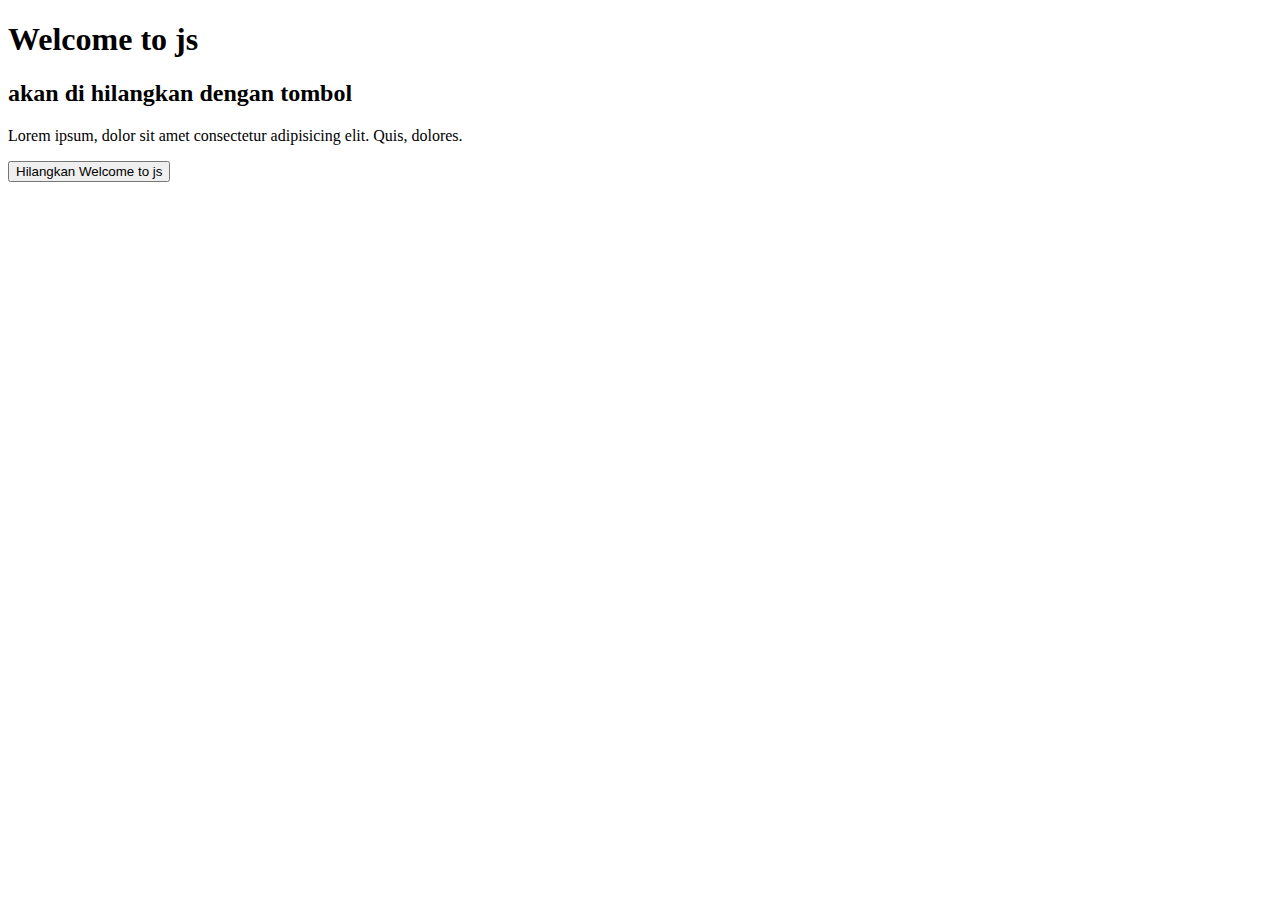
<file: admin/public/index.html>
<!DOCTYPE html>
<html lang="en">
<head>
    <meta charset="UTF-8">
    <meta name="viewport" content="width=device-width, initial-scale=1.0">
    <title>Dark mode</title>
    <link rel="stylesheet" href="../css/dark.css" id="b1" style="display: block;">
    <link rel="stylesheet" href="../css/white.css" id="b2" style="display: none;">
</head>
<body>
    <div class="container">
        <section>
            <h1>Welcome to js</h1>
            <h2>akan di hilangkan dengan tombol</h2>

            <p id="p1">Lorem ipsum, dolor sit amet consectetur adipisicing elit. Quis, dolores.</p>

            <button id="hilang">Hilangkan Welcome to js</button>
        </section>
    </div>
</body>
<script src="../js/bray.js">
    // document.getElementById('hilang').addEventListener('click', function() {
    //     const data_1 = document.getElementById('p1');

    //     if (data_1.style.display === 'none') {
    //         data_1.style.display = 'block'
    //     } else {
    //        data_1.style.display = 'none';
    //     };
    // });
</script>
</html>
</file>
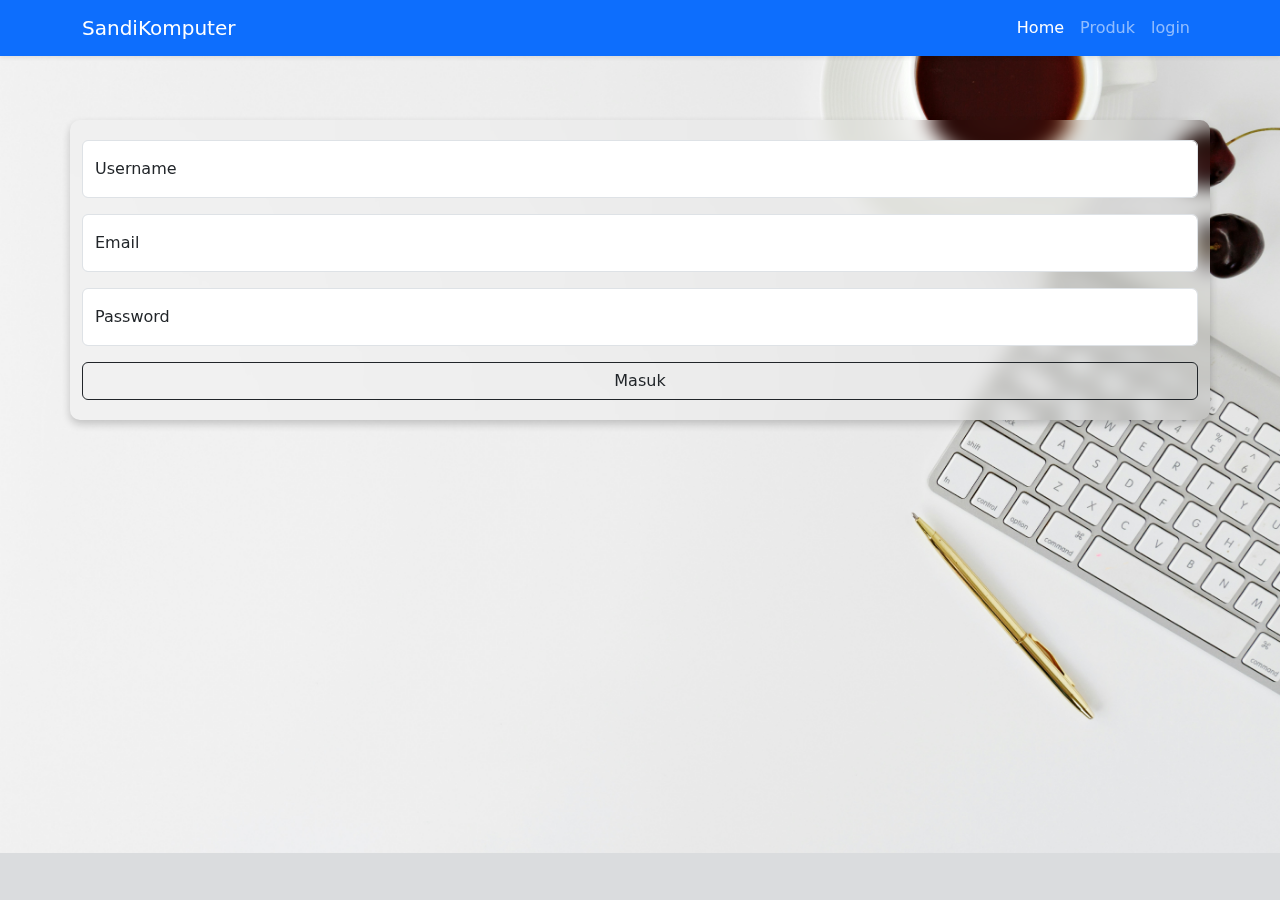
<file: login.html>
<!DOCTYPE html>
<html lang="en">
  <head>
    <meta charset="utf-8" />
    <meta name="viewport" content="width=device-width, initial-scale=1" />
    <title>Sandikomputer</title>
    <link rel="stylesheet" href="style_login.css" />
    <link
      href="https://cdn.jsdelivr.net/npm/bootstrap@5.3.3/dist/css/bootstrap.min.css"
      rel="stylesheet"
      integrity="sha384-QWTKZyjpPEjISv5WaRU9OFeRpok6YctnYmDr5pNlyT2bRjXh0JMhjY6hW+ALEwIH"
      crossorigin="anonymous"
    />
    <link
      rel="icon"
      href="img/icon/bulat.png"
      type="img/jpg"
      style="border-radius: 100%"
    />
  </head>

  <body class="bg-secondary bg-opacity-25">
    <!-- navbar -->
    <nav
      class="navbar navbar-expand-lg bg-primary navbar-dark shadow-sm fixed-top"
    >
      <div class="container">
        <a class="navbar-brand" href="index.html">SandiKomputer</a>
        <button
          class="navbar-toggler"
          type="button"
          data-bs-toggle="collapse"
          data-bs-target="#navbarNav"
          aria-controls="navbarNav"
          aria-expanded="false"
          aria-label="Toggle navigation"
        >
          <span class="navbar-toggler-icon"></span>
        </button>
        <div class="collapse navbar-collapse" id="navbarNav">
          <ul class="navbar-nav ms-auto">
            <li class="nav-item">
              <a class="nav-link active" aria-current="page" href="index.html"
                >Home</a
              >
            </li>
            <li class="nav-item">
              <a class="nav-link" href="magang/absen.html" style="display: none;" disabled>Absensi</a>
            </li>
            <li class="nav-item">
              <a class="nav-link" href="Index.html#produk">Produk</a>
            </li>
            <li class="nav-item">
              <a class="nav-link" href="https://adiyzd.github.io/Biodata-github.io/" style="display: none;" disabled>Adi</a>
            </li>
            <li class="nav-item">
              <a class="nav-link" href="#">login</a>
            </li>
          </ul>
        </div>
      </div>
    </nav>
    <!-- end nav -->

    <!-- ini adalah form login -->
    <div class="control container text-center">
      <form method="POST" action="https://09e7-36-71-85-37.ngrok-free.app/toko/">
        <div class="form-floating mb-3">
          <input
            type="text"
            class="form-control"
            id="floatingInput"
            placeholder="Masukan Nama lengkap"
            name="user"
            required
          />
          <label for="user">Username</label>
        </div>
        <div class="form-floating mb-3">
          <input
            type="email"
            class="form-control"
            id="floatingInput"
            placeholder="name@example.com"
            name="email"
            required
          />
          <label for="email">Email</label>
        </div>
        <div class="form-floating">
          <input
            type="password"
            class="form-control"
            id="floatingPassword"
            placeholder="Password"
            name="pass"
            required
          />
          <label for="pass">Password</label>
        </div>
        <!-- bootem -->
        <button type="submit" class="btn btn-outline-dark form-control mt-3">
          Masuk
        </button>
      </form>
    </div>
    <!-- end form -->

    <!-- footer -->
    <!-- <footer class="bg-primary text-white pb-5">
      <div class="container">
        <div class="row justify-content-evenly text-center">
          <div class="col-12 text-center fs-6">
            <p>&copy; 2024 | Creadted By Agus Adi</p>
          </div>

          <div class="col-3">
            <h5 class="opacity-75">Pengurus Sandi Komputer</h5>
            <p class="position-relative opacity-50">
              Teguh Julianto.<br />Sendi Prayogi.
            </p>
          </div>

          <div class="col-3">
            <h5 class="opacity-75">Karyawan Sandi Komputer</h5>
            <p class="position-relative opacity-50">
              Agus Adi P.<br />Taufik Hidayat.<br />Meyda.
            </p>
          </div>
        </div>
      </div>
    </footer> -->
    <!-- end footer -->
    <script src="cont.js"></script>
    <script
      src="https://cdn.jsdelivr.net/npm/bootstrap@5.3.3/dist/js/bootstrap.bundle.min.js"
      integrity="sha384-YvpcrYf0tY3lHB60NNkmXc5s9fDVZLESaAA55NDzOxhy9GkcIdslK1eN7N6jIeHz"
      crossorigin="anonymous"
    ></script>
    <script src="script.js"></script>
  </body>
</html>
</file>
<file: style.css>
body {min-height: 3000px;}

.navbar {z-index: 999;}

#navbarNav {font-weight: 500;}

#carouselExampleDark { padding-top: 3rem;}

.row img {
  display: flex;
  align-items: center;
  justify-content: center;
}

#h1 {padding-top: 40px;}

footer {
  margin-top: -5px;
  height: 200px;
  font-weight: bold;
}

footer a {text-decoration: none;}

h6 {margin-left: 2rem;}

.p1 {
  justify-content: start;
  margin-left: 2rem;
}

h5 {font-size: 10px;}

.position-relative {font-size: 12px;}
</file>
<file: css/animasiCard.css>
.card {
    transition: transfrom 2s ease, box-shadow 2s ease;
    overflow: hidden;
    cursor: pointer;
    backface-visibility: hidden;
    /* animation: HoverStart 2s ease-in; */
}

.card:hover {
    /* animation: HoverStat 2s ease forwards; */

    transform: scale(1.03) rotateX(2deg) rotateY(2deg);
    box-shadow: 0 15px 25px rgba(0, 0, 0, 0.3);
    transition-duration: 1s;
}

.card-img-top {
    transition: transfrom 1.05s ease-in-out;
}

.card:hover > .card-img-top {
    transform: scale(1);
}
/* 
@keyframes HoverStart{
    0% {
        transform: scale(1) rotateX(0deg) rotateY(0deg);
    }
    60% {
        transform: scale(0.5) rotateX(1deg) rotateY(1deg);
    }
    100% {
        transform: scale(1) rotateX(2deg) rotateY(2deg);
    }
} */
</file>
<file: css/loading.css>
$colors: #2196F3, #03A9F4, #00BCD4, #009688, #4CAF50, #8BC34A, #CDDC39, #FFEB3B;

.spinner {
    position: absolute;
    top: 50%;
    left: 50%;
    z-index: 1;
    height: 40px;
    width: 40px;
    transform: translate(-50%, -50%);
}

[class^="ball-"] {
    position: absolute;
    display: block;
    left: 30px;
    width: 12px;
    height: 12px;
    border-radius: 6px;
    transition: all 0.5s;
    animation: circleRotate 4s both infinite;
    transform-origin: 0 250% 0;
}

@keyframes circleRotate {
    0% {
        transform: rotate(0deg);
    }
    100% {
        transform: rotate(1440deg);
    }
}

/* @for $i from 1 through 8 {
    .ball-#{$i} {
        z-index: -#{$i};
        background-color: nth($colors, $i);
        animation-timing-function: cubic-bezier(0.5, 0.3 * $i, 0.9, 0.9);
    }
} */
</file>
<file: css/hover/drop.css>
.navbar-nav > .nav-item{position: relative;}

.dropdown-menu {
    position: absolute;
    top: 100%;
    left: 0;
    right: 0;
    display: none;
    min-height: auto;
}

.dropdown:hover > .dropdown-menu {
    display: block;
} 


/* syling hover */

#sl,
#sp, 
#spl {
    color: inherit;
    font-weight: 500;
}

#sl:hover,
#sp:hover, 
#spl:hover {
    color: blue;
    font-weight: 500;

}

#sl:focus,
#sp:focus,
#spl:focus,


#sl:active,
#sp:active,
#spl:active {
    outline: none;
    background-color: inherit;
}

/* hover navbar */

#h {
    font-weight: 600;
}

#navbarNav ul>li:before {
    content: "";
      position: absolute;
      left: 0;
      bottom: 0;
      width: 100%;
      height: 2px;
      background: #000; /* Warna garis bawah */
      transform: scaleX(0);
      transition: transform 0.3s ease;
}

#navbarNav ul>li a:before {
    transform: scaleX(1);
}
</file>
<file: admin/css/dark.css>
body {
    background-color: black;
    color: white;
}
</file>
<file: admin/css/white.css>
body {
    background-color: white;
    color: black;
}
</file>
<file: style_login.css>
body {
    /* agar gak ketutup nav */
    padding-top: 120px;

    background-image: url('img/login_aset/bg1.jpg');
    background-size: cover;
    background-position: top right;
    background-repeat: no-repeat;
    background-color: #f0f0f0;
}

.control {
    height: 300px;
    justify-content: center;
    margin-top: 20rem;

    background-color: rgba(255, 255, 255 0.8);
    backdrop-filter: blur(10px);
    padding: 20px;
    border-radius: 10px;
    box-shadow:  0 4px 8px rgba(0, 0, 0, 0.2);
    max-width: 500px;
    margin: 0 auto;
    padding: 20px;
    text-align: center;
}

.btn {
    margin-top: 20rem;
}
</file>
